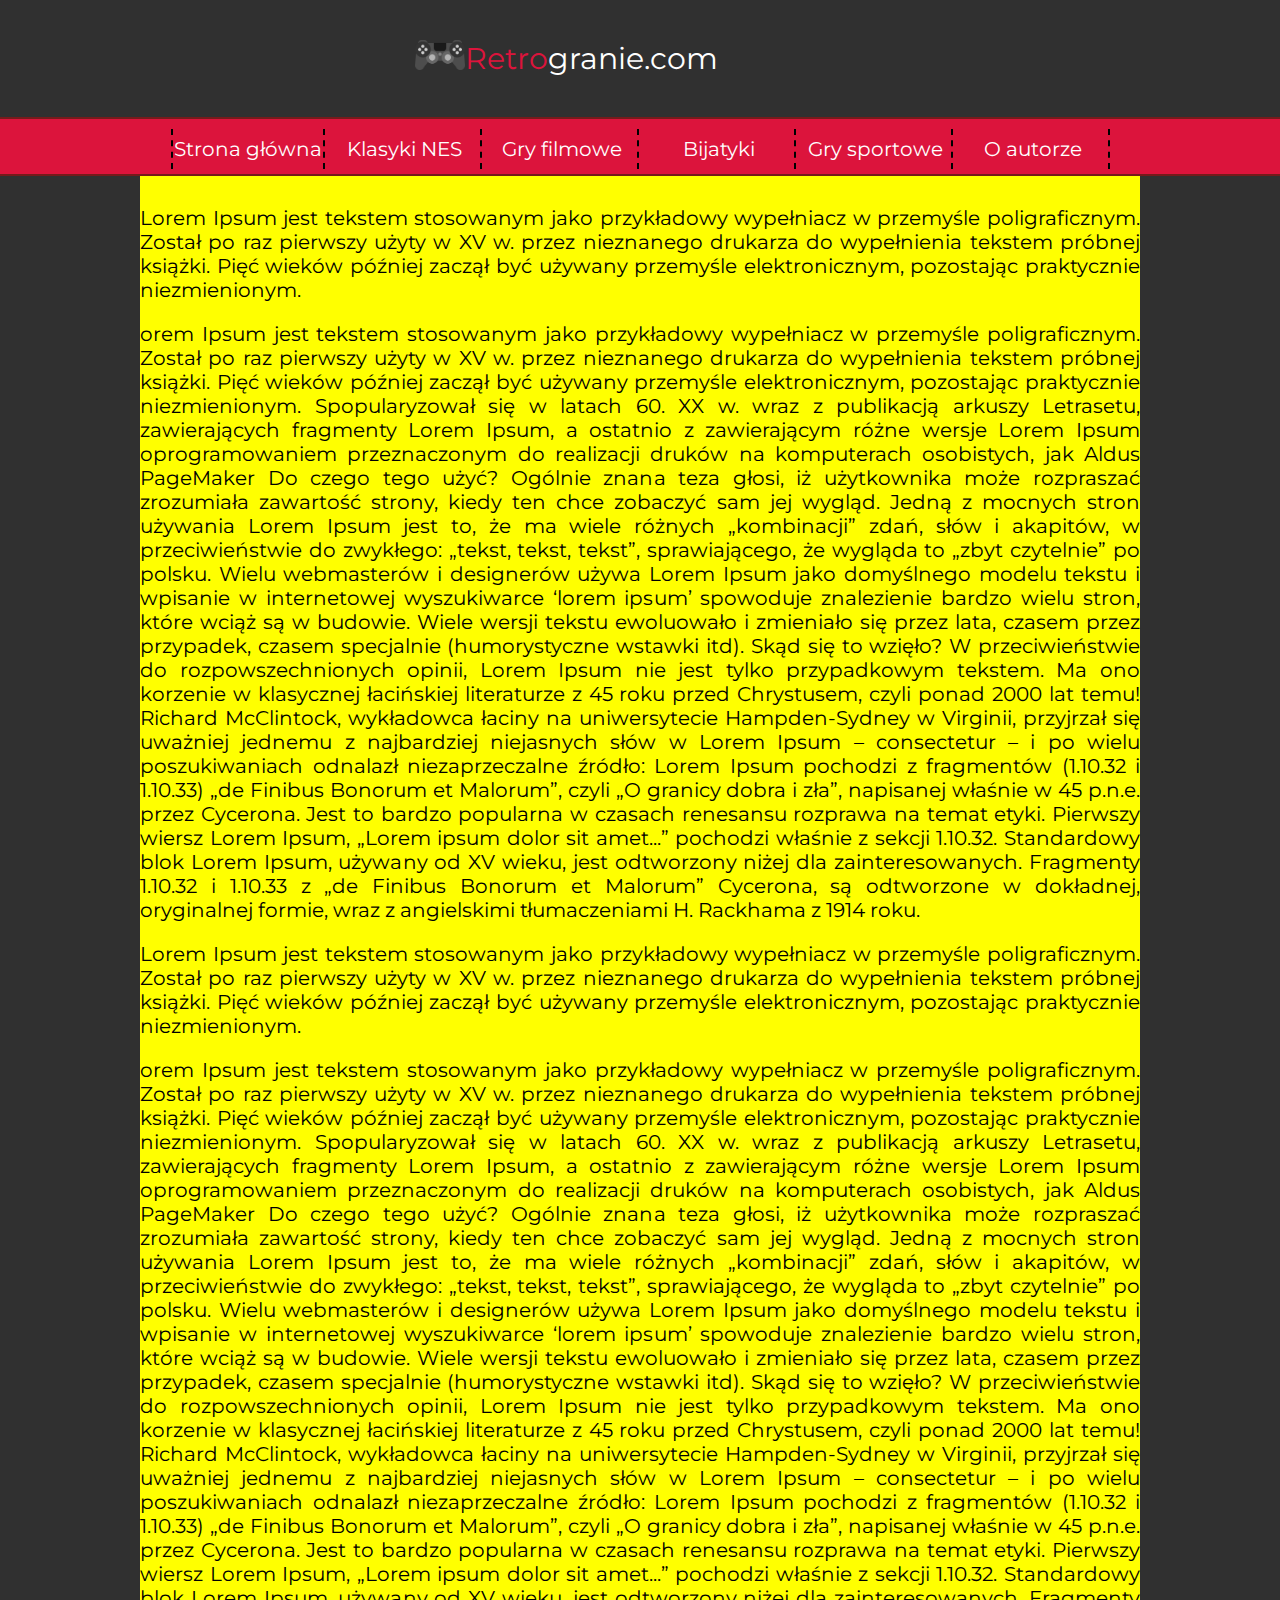
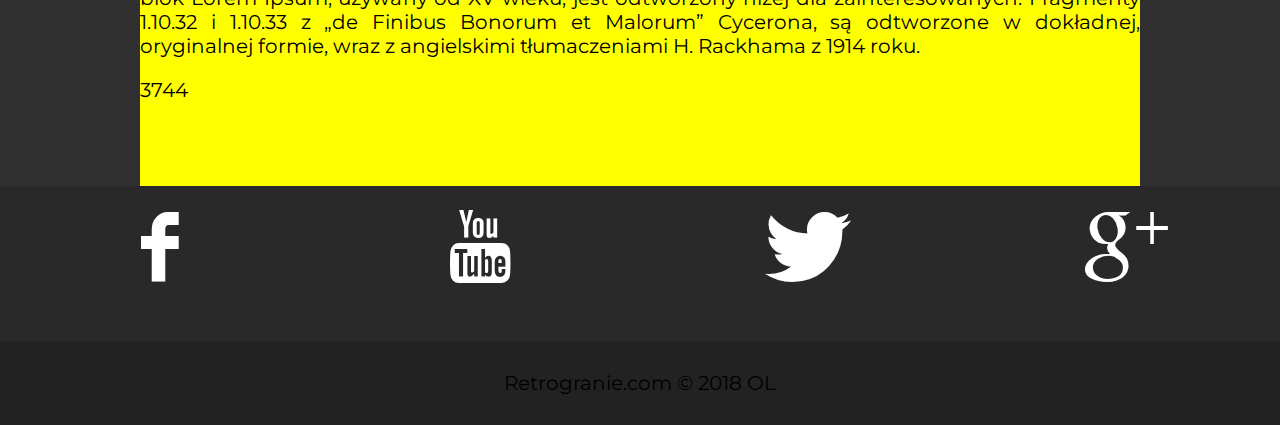
<file: index.html>
<!DOCTYPE html>
<html lang="en">
<head>
    <meta charset="UTF-8">
    <meta name="viewport" content="width=device-width, initial-scale=1.0">
    <meta http-equiv="X-UA-Compatible" content="ie=edge">
    <title>Retrogranie</title>
    <meta name="keywords" content="games">
    <link rel ="stylesheet" href="style.css" type="text/css" />
    <link href="https://fonts.googleapis.com/css?family=Montserrat" rel="stylesheet">
            <link rel="stylesheet" href="css/fontello.css" type="text/css" />

</head>
<body>
    <div class = "wrapper">
        <div class = "header">
            <div class= "logo"> 
                <img src = "img/pad.png" width="50px" height ="30px" style = "float: left;"/>
                <span style="color:crimson;">Retro</span>granie.com
                <div style ="clear: both"></div>
            </div>

        </div>

        <div class = "nav">
            <ol>
                <li><a href = "#">Strona główna</a></li>
                <li>
                    <a href="#">Klasyki NES</a>
                    <ul>
                        <li><a href="#">Contra</a></li>
                        <li>
                            <a href="#">Mario Brothers</a>
                        </li>
                        <li>
                            <a href="#">Duck tales</a>
                        </li>
                        <li>
                            <a href="#">Zelda</a>
                        </li>
                    </ul>
                </li>
                <li>
                    <a href="#">Gry filmowe</a>
                            <ul>
                                <li>
                                    <a href="#">Home alone</a>
                                </li>
                                <li>
                                    <a href="#">cisk</a>
                                </li>
                                <li>
                                    <a href="#">Simpson</a>
                                </li>
                                <li>
                                    <a href="#">top gun</a>
                                </li>
                            </ul>
                </li>
                <li>
                    <a href="#">Bijatyki</a>
                        <ul>
                            <li>
                                <a href="#">mortal combat</a>
                            </li>
                            <li>
                                <a href="#">lol</a>
                            </li>
                            <li>
                                <a href="#">Simpson</a>
                            </li>
                            <li>
                                <a href="#">top gun</a>
                            </li>
                        </ul>
                </li>
                <li>
                    <a href="#">Gry sportowe</a>
                        <ul>
                            <li>
                                <a href="#">fifa</a>
                            </li>
                            <li>
                                <a href="#">nba</a>
                            </li>
                            <li>
                                <a href="#">motorcross</a>
                            </li>
                            <li>
                                <a href="#">top gun</a>
                            </li>
                        </ul>
                </li>
                <li>
                    <a href="#">O autorze</a>
                </li>
            </ol>
        </div>
        <div class = "content">
            <p>Lorem Ipsum jest tekstem stosowanym jako przykładowy wypełniacz w przemyśle poligraficznym. Został po raz pierwszy użyty
            w XV w. przez nieznanego drukarza do wypełnienia tekstem próbnej książki. Pięć wieków później zaczął być używany przemyśle
            elektronicznym, pozostając praktycznie niezmienionym. </p>
            <p>orem Ipsum jest tekstem stosowanym jako przykładowy wypełniacz w przemyśle poligraficznym. Został po raz pierwszy użyty w
            XV w. przez nieznanego drukarza do wypełnienia tekstem próbnej książki. Pięć wieków później zaczął być używany przemyśle
            elektronicznym, pozostając praktycznie niezmienionym. Spopularyzował się w latach 60. XX w. wraz z publikacją arkuszy Letrasetu,
            zawierających fragmenty Lorem Ipsum, a ostatnio z zawierającym różne wersje Lorem Ipsum oprogramowaniem przeznaczonym do
            realizacji druków na komputerach osobistych, jak Aldus PageMaker Do czego tego użyć? Ogólnie znana teza głosi, iż użytkownika
            może rozpraszać zrozumiała zawartość strony, kiedy ten chce zobaczyć sam jej wygląd. Jedną z mocnych stron używania Lorem
            Ipsum jest to, że ma wiele różnych „kombinacji” zdań, słów i akapitów, w przeciwieństwie do zwykłego: „tekst, tekst, tekst”,
            sprawiającego, że wygląda to „zbyt czytelnie” po polsku. Wielu webmasterów i designerów używa Lorem Ipsum jako domyślnego
            modelu tekstu i wpisanie w internetowej wyszukiwarce ‘lorem ipsum’ spowoduje znalezienie bardzo wielu stron, które wciąż
            są w budowie. Wiele wersji tekstu ewoluowało i zmieniało się przez lata, czasem przez przypadek, czasem specjalnie (humorystyczne
            wstawki itd). Skąd się to wzięło? W przeciwieństwie do rozpowszechnionych opinii, Lorem Ipsum nie jest tylko przypadkowym
            tekstem. Ma ono korzenie w klasycznej łacińskiej literaturze z 45 roku przed Chrystusem, czyli ponad 2000 lat temu! Richard
            McClintock, wykładowca łaciny na uniwersytecie Hampden-Sydney w Virginii, przyjrzał się uważniej jednemu z najbardziej niejasnych
            słów w Lorem Ipsum – consectetur – i po wielu poszukiwaniach odnalazł niezaprzeczalne źródło: Lorem Ipsum pochodzi z fragmentów
            (1.10.32 i 1.10.33) „de Finibus Bonorum et Malorum”, czyli „O granicy dobra i zła”, napisanej właśnie w 45 p.n.e. przez Cycerona.
            Jest to bardzo popularna w czasach renesansu rozprawa na temat etyki. Pierwszy wiersz Lorem Ipsum, „Lorem ipsum dolor sit
            amet...” pochodzi właśnie z sekcji 1.10.32. Standardowy blok Lorem Ipsum, używany od XV wieku, jest odtworzony niżej dla
            zainteresowanych. Fragmenty 1.10.32 i 1.10.33 z „de Finibus Bonorum et Malorum” Cycerona, są odtworzone w dokładnej, oryginalnej
            formie, wraz z angielskimi tłumaczeniami H. Rackhama z 1914 roku.
            </p>
            <p>Lorem Ipsum jest tekstem stosowanym jako przykładowy wypełniacz w przemyśle poligraficznym. Został po raz pierwszy użyty
                w XV w. przez nieznanego drukarza do wypełnienia tekstem próbnej książki. Pięć wieków później zaczął być używany przemyśle
                elektronicznym, pozostając praktycznie niezmienionym. </p>
            <p>orem Ipsum jest tekstem stosowanym jako przykładowy wypełniacz w przemyśle poligraficznym. Został po raz pierwszy użyty w
            XV w. przez nieznanego drukarza do wypełnienia tekstem próbnej książki. Pięć wieków później zaczął być używany przemyśle
            elektronicznym, pozostając praktycznie niezmienionym. Spopularyzował się w latach 60. XX w. wraz z publikacją arkuszy
            Letrasetu, zawierających fragmenty Lorem Ipsum, a ostatnio z zawierającym różne wersje Lorem Ipsum oprogramowaniem przeznaczonym
             do realizacji druków na komputerach osobistych, jak Aldus PageMaker Do czego tego użyć? Ogólnie znana teza głosi, iż
            użytkownika może rozpraszać zrozumiała zawartość strony, kiedy ten chce zobaczyć sam jej wygląd. Jedną z mocnych stron
            używania Lorem Ipsum jest to, że ma wiele różnych „kombinacji” zdań, słów i akapitów, w przeciwieństwie do zwykłego:
            „tekst, tekst, tekst”, sprawiającego, że wygląda to „zbyt czytelnie” po polsku. Wielu webmasterów i designerów używa
            Lorem Ipsum jako domyślnego modelu tekstu i wpisanie w internetowej wyszukiwarce ‘lorem ipsum’ spowoduje znalezienie
            bardzo wielu stron, które wciąż są w budowie. Wiele wersji tekstu ewoluowało i zmieniało się przez lata, czasem przez
            przypadek, czasem specjalnie (humorystyczne wstawki itd). Skąd się to wzięło? W przeciwieństwie do rozpowszechnionych
            opinii, Lorem Ipsum nie jest tylko przypadkowym tekstem. Ma ono korzenie w klasycznej łacińskiej literaturze z 45 roku
            przed Chrystusem, czyli ponad 2000 lat temu! Richard McClintock, wykładowca łaciny na uniwersytecie Hampden-Sydney w
            Virginii, przyjrzał się uważniej jednemu z najbardziej niejasnych słów w Lorem Ipsum – consectetur – i po wielu poszukiwaniach
            odnalazł niezaprzeczalne źródło: Lorem Ipsum pochodzi z fragmentów (1.10.32 i 1.10.33) „de Finibus Bonorum et Malorum”,
            czyli „O granicy dobra i zła”, napisanej właśnie w 45 p.n.e. przez Cycerona. Jest to bardzo popularna w czasach renesansu
            rozprawa na temat etyki. Pierwszy wiersz Lorem Ipsum, „Lorem ipsum dolor sit amet...” pochodzi właśnie z sekcji 1.10.32.
            Standardowy blok Lorem Ipsum, używany od XV wieku, jest odtworzony niżej dla zainteresowanych. Fragmenty 1.10.32 i 1.10.33
            z „de Finibus Bonorum et Malorum” Cycerona, są odtworzone w dokładnej, oryginalnej formie, wraz z angielskimi tłumaczeniami
             H. Rackhama z 1914 roku.
            </p>
                3744
     
            </p>
        </div>
        <div class = "socials">
            <div class="socialdivs">
                <div class="fb"><i class="icon-facebook"></i></div>
                <div class="yt"><i class="icon-youtube"></i></div>
                <div class="tw"><i class="icon-twitter"></i></div>
                <div class="gp"><i class="icon-gplus"></i></div>
                <div style="clear: both"></div>
            </div>
        </div>
        <div class = "footer">
            Retrogranie.com &copy 2018 OL
        </div>
    </div>
    <script src = "jquery-3.3.1.min.js"></script>
    <script>

        $(document).ready(function () {
            var NavY = $('.nav').offset().top;

            var stickyNav = function () {
                var ScrollY = $(window).scrollTop();

                if (ScrollY > NavY) {
                    $('.nav').addClass('sticky');
                } else {
                    $('.nav').removeClass('sticky');
                }
            };

            stickyNav();

            $(window).scroll(function () {
                stickyNav();
            });
        });

    </script>
</body>
</html>
</file>
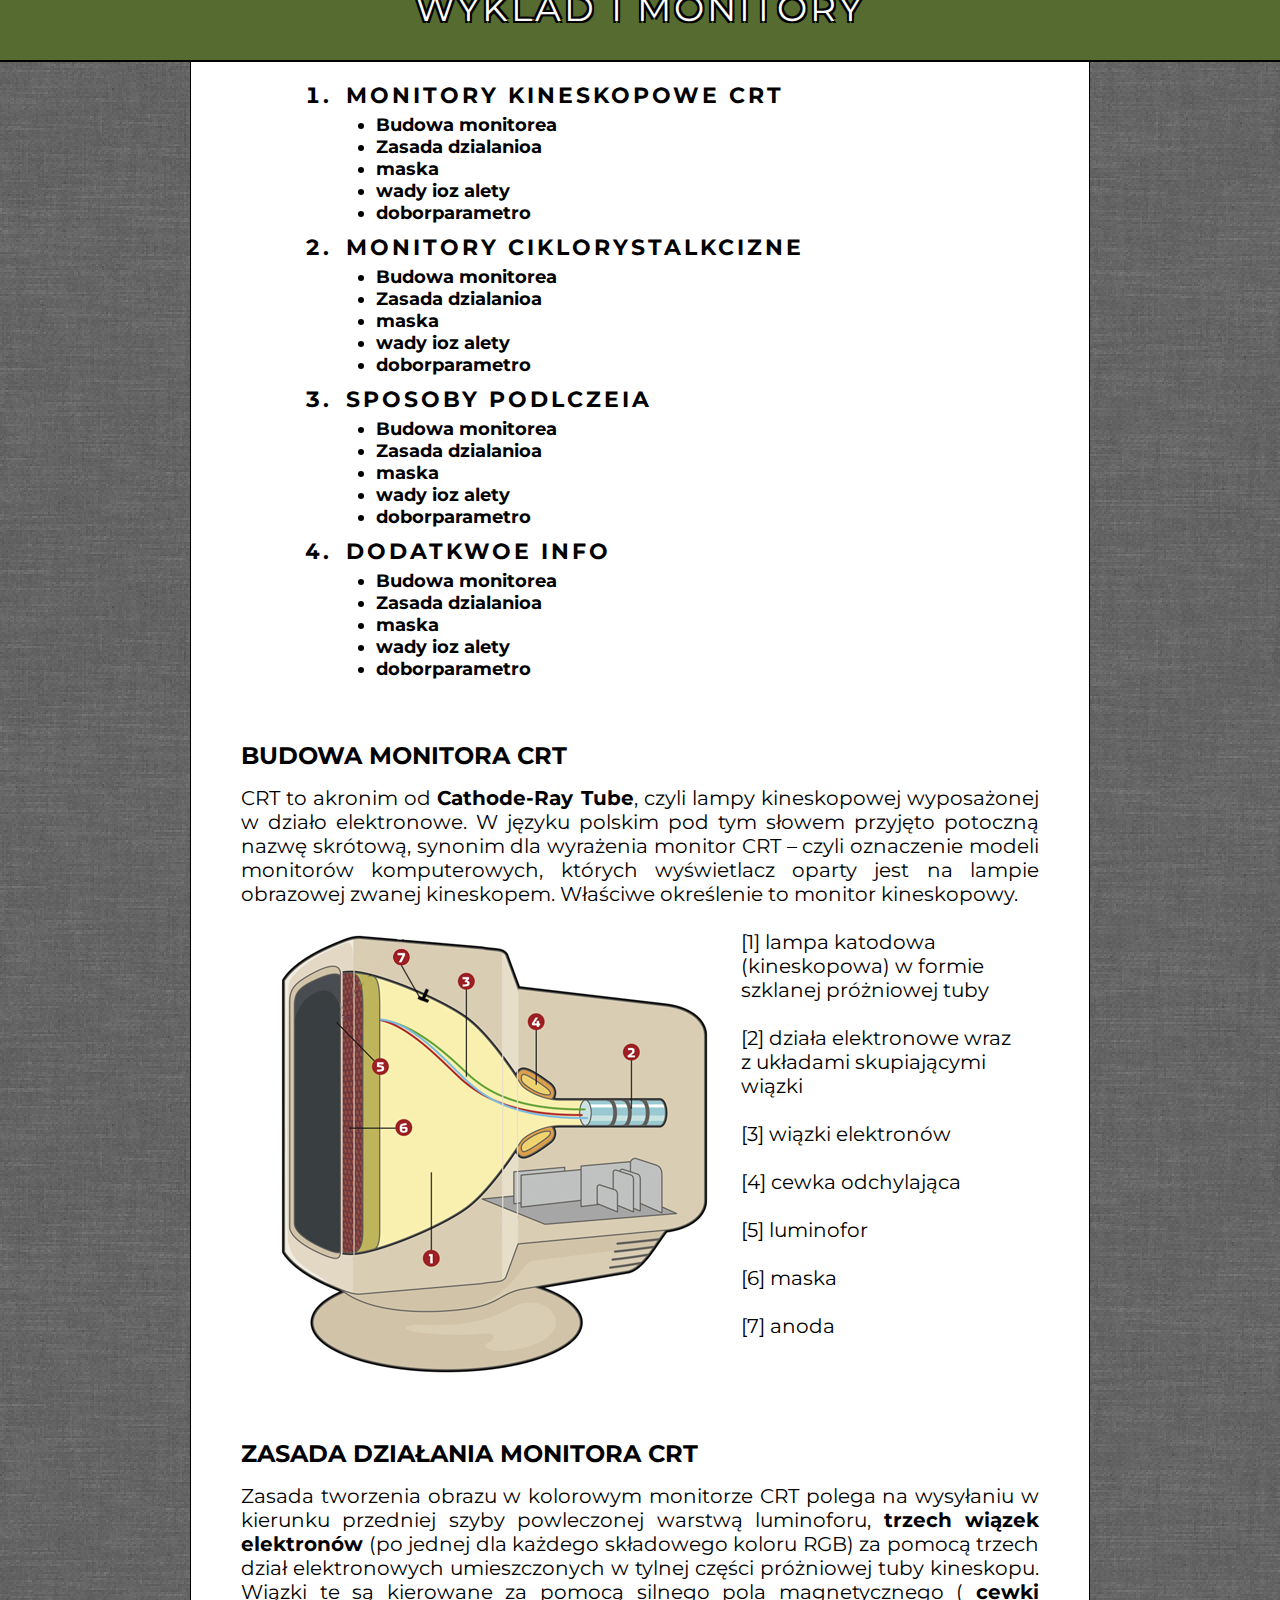
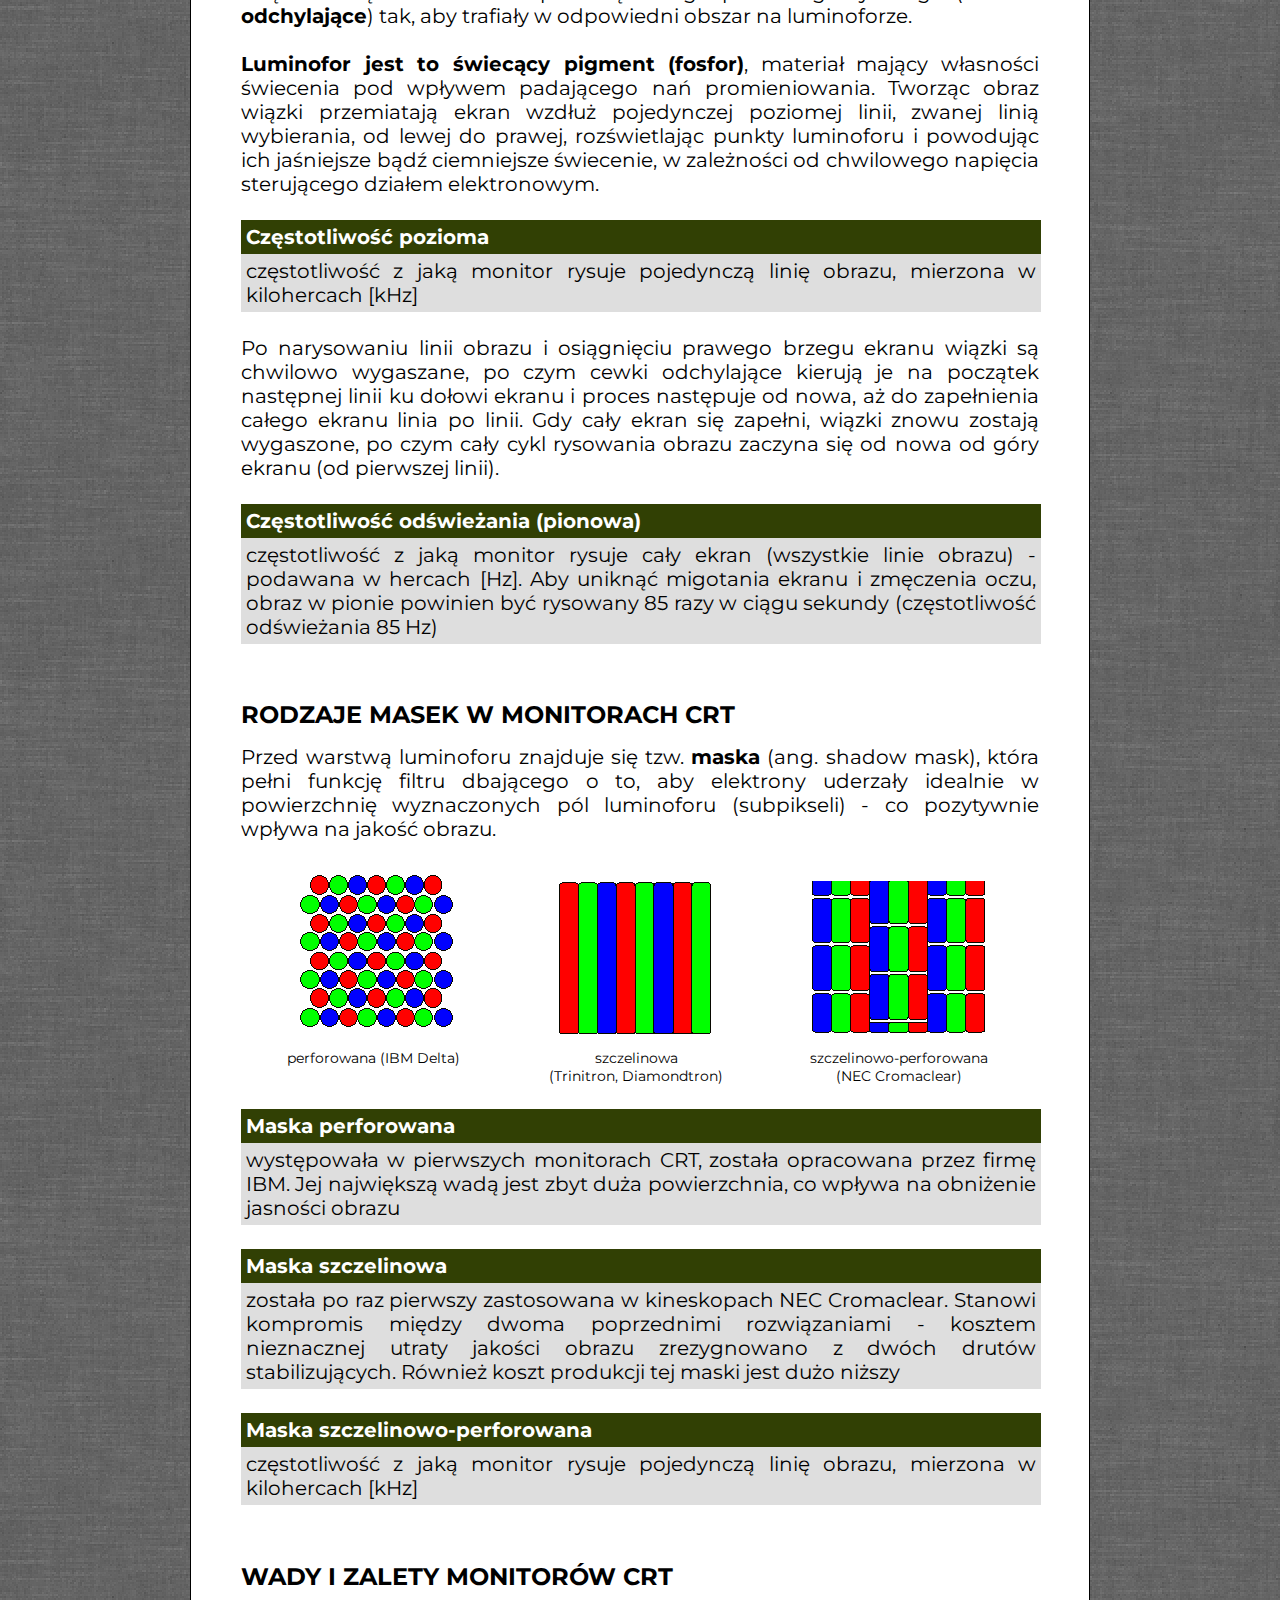
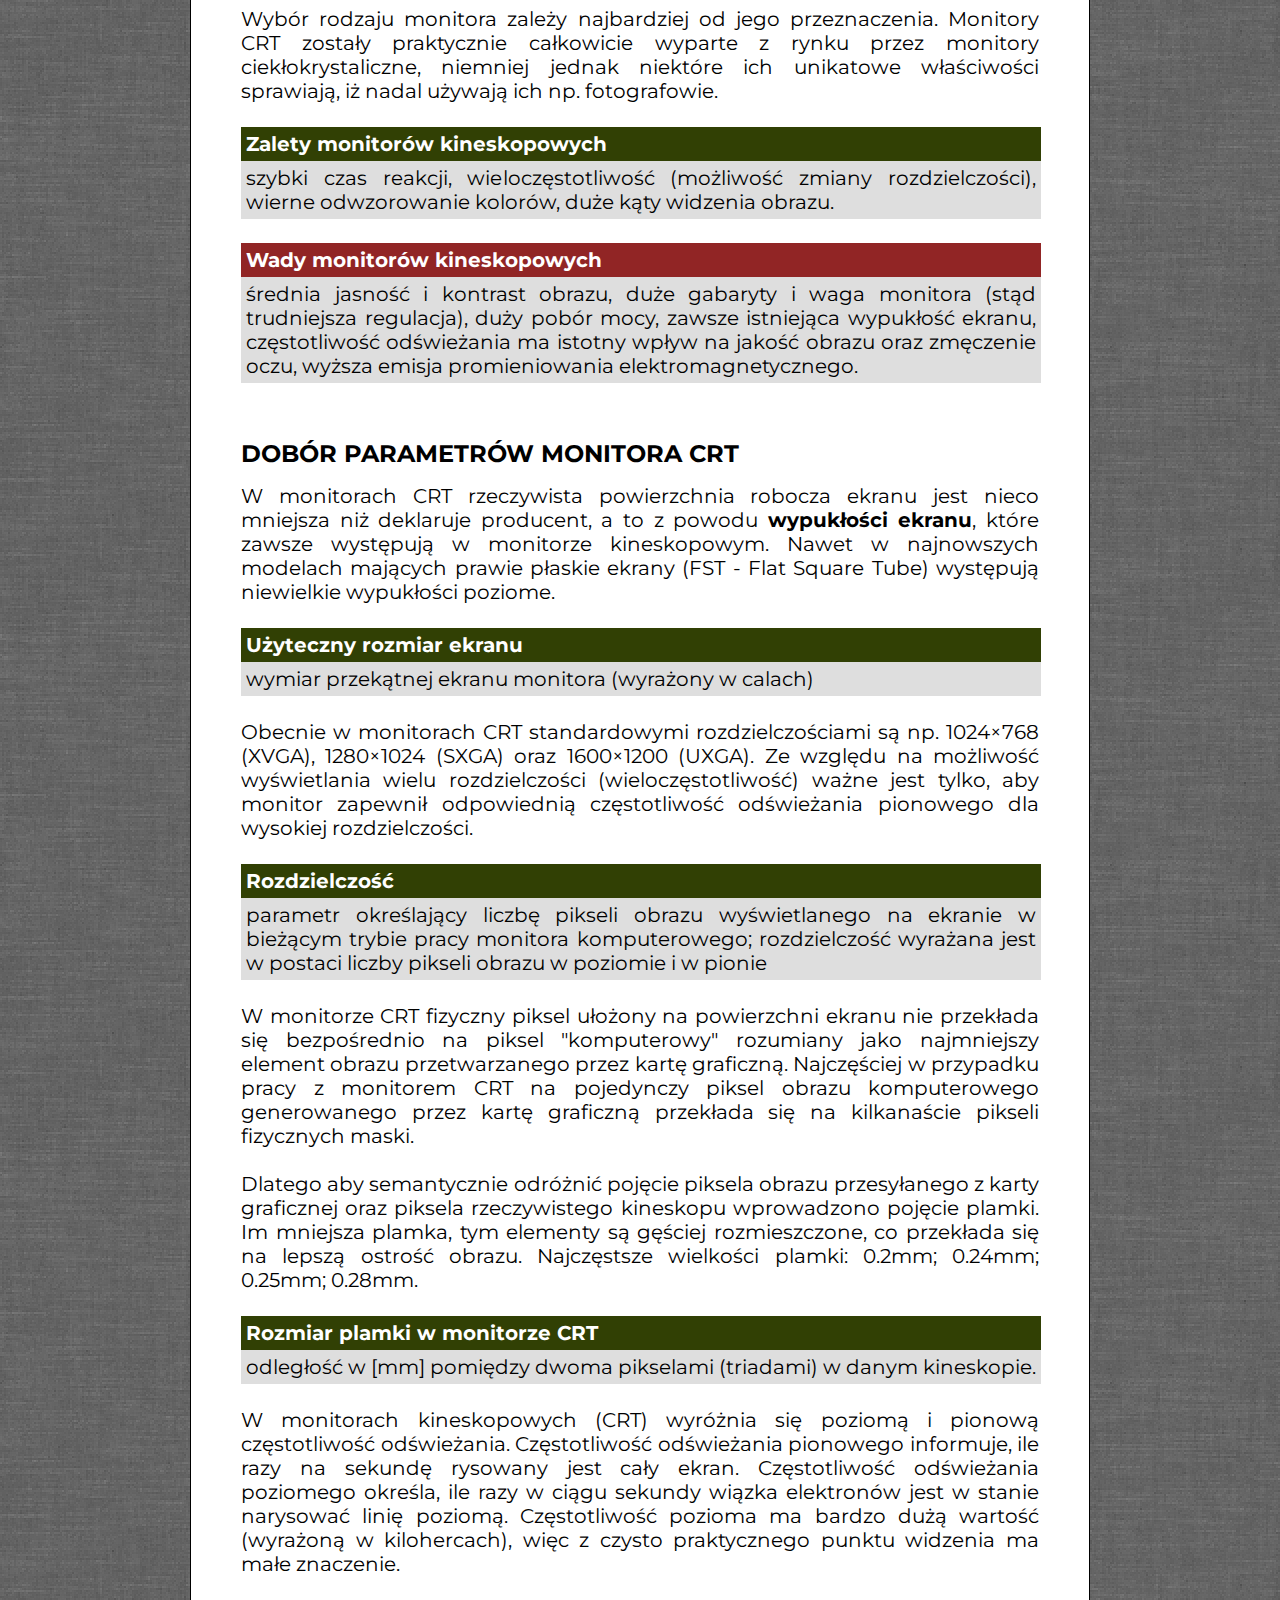
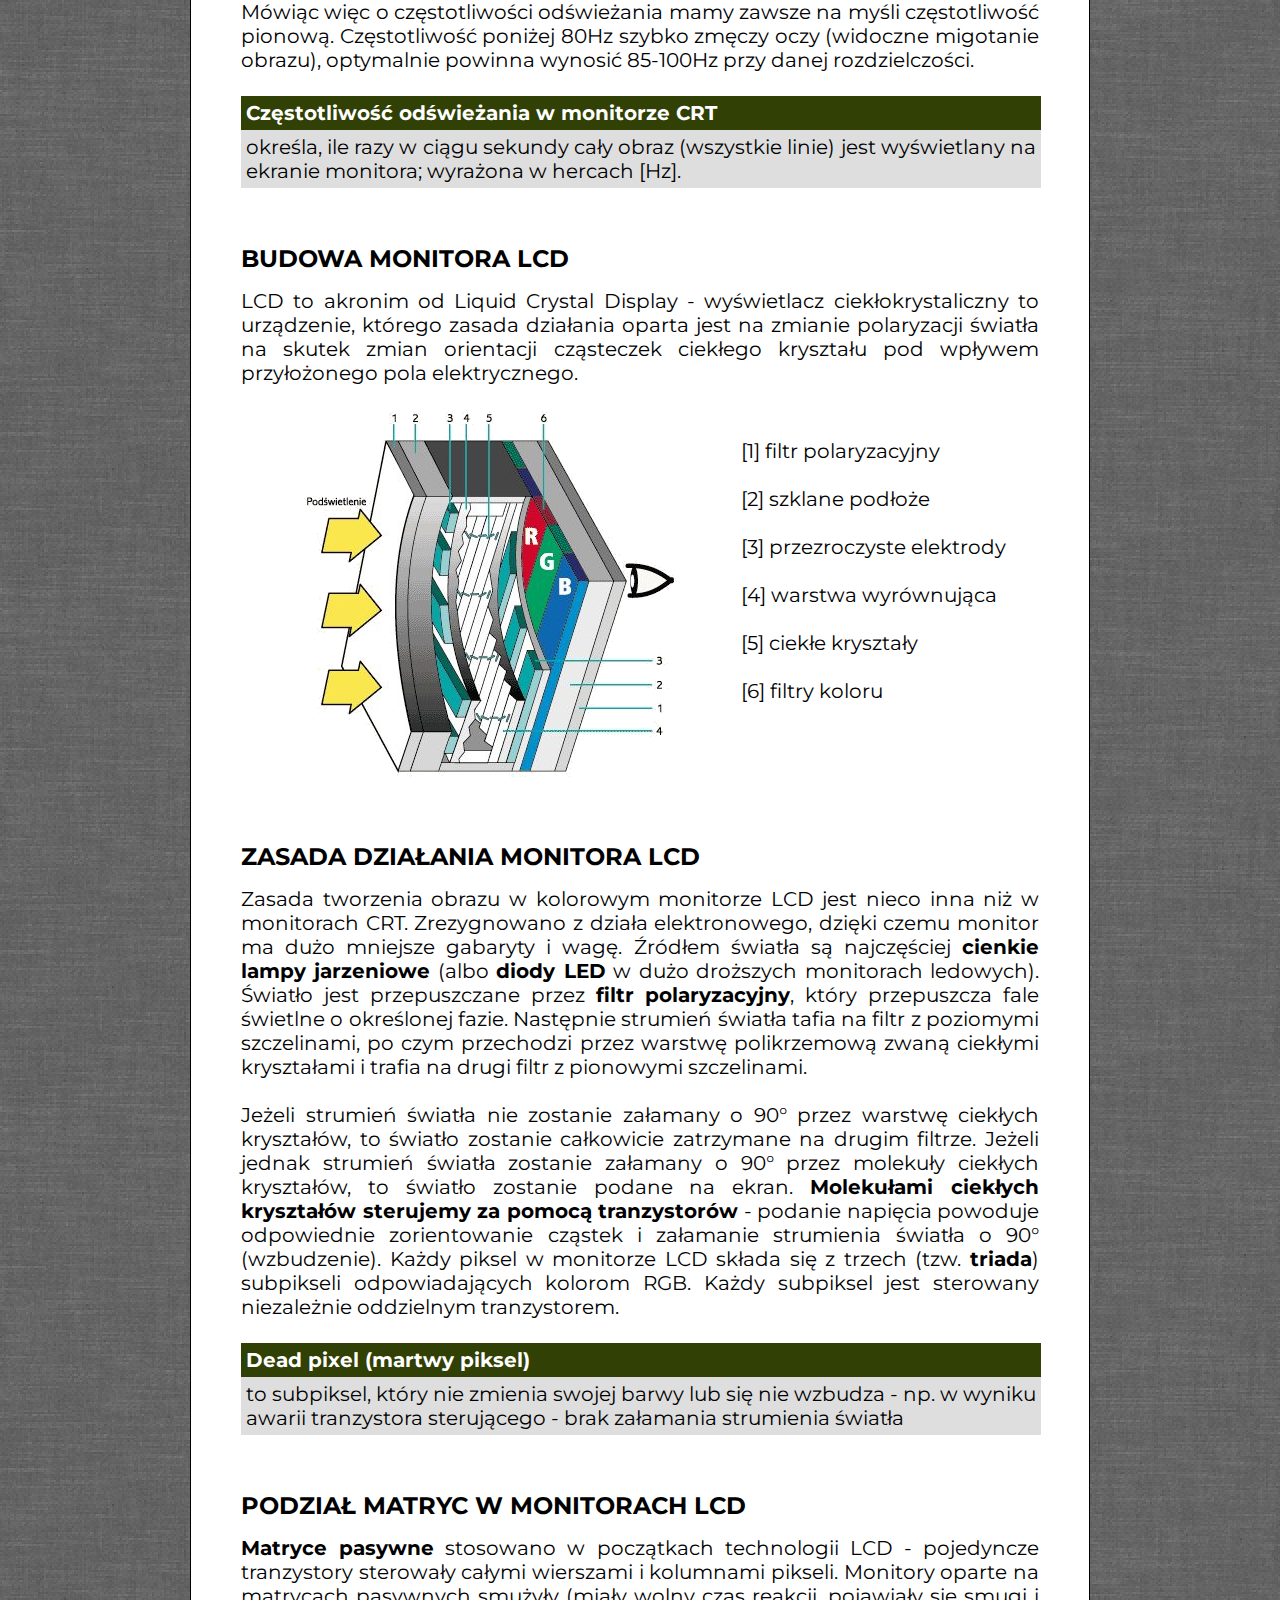
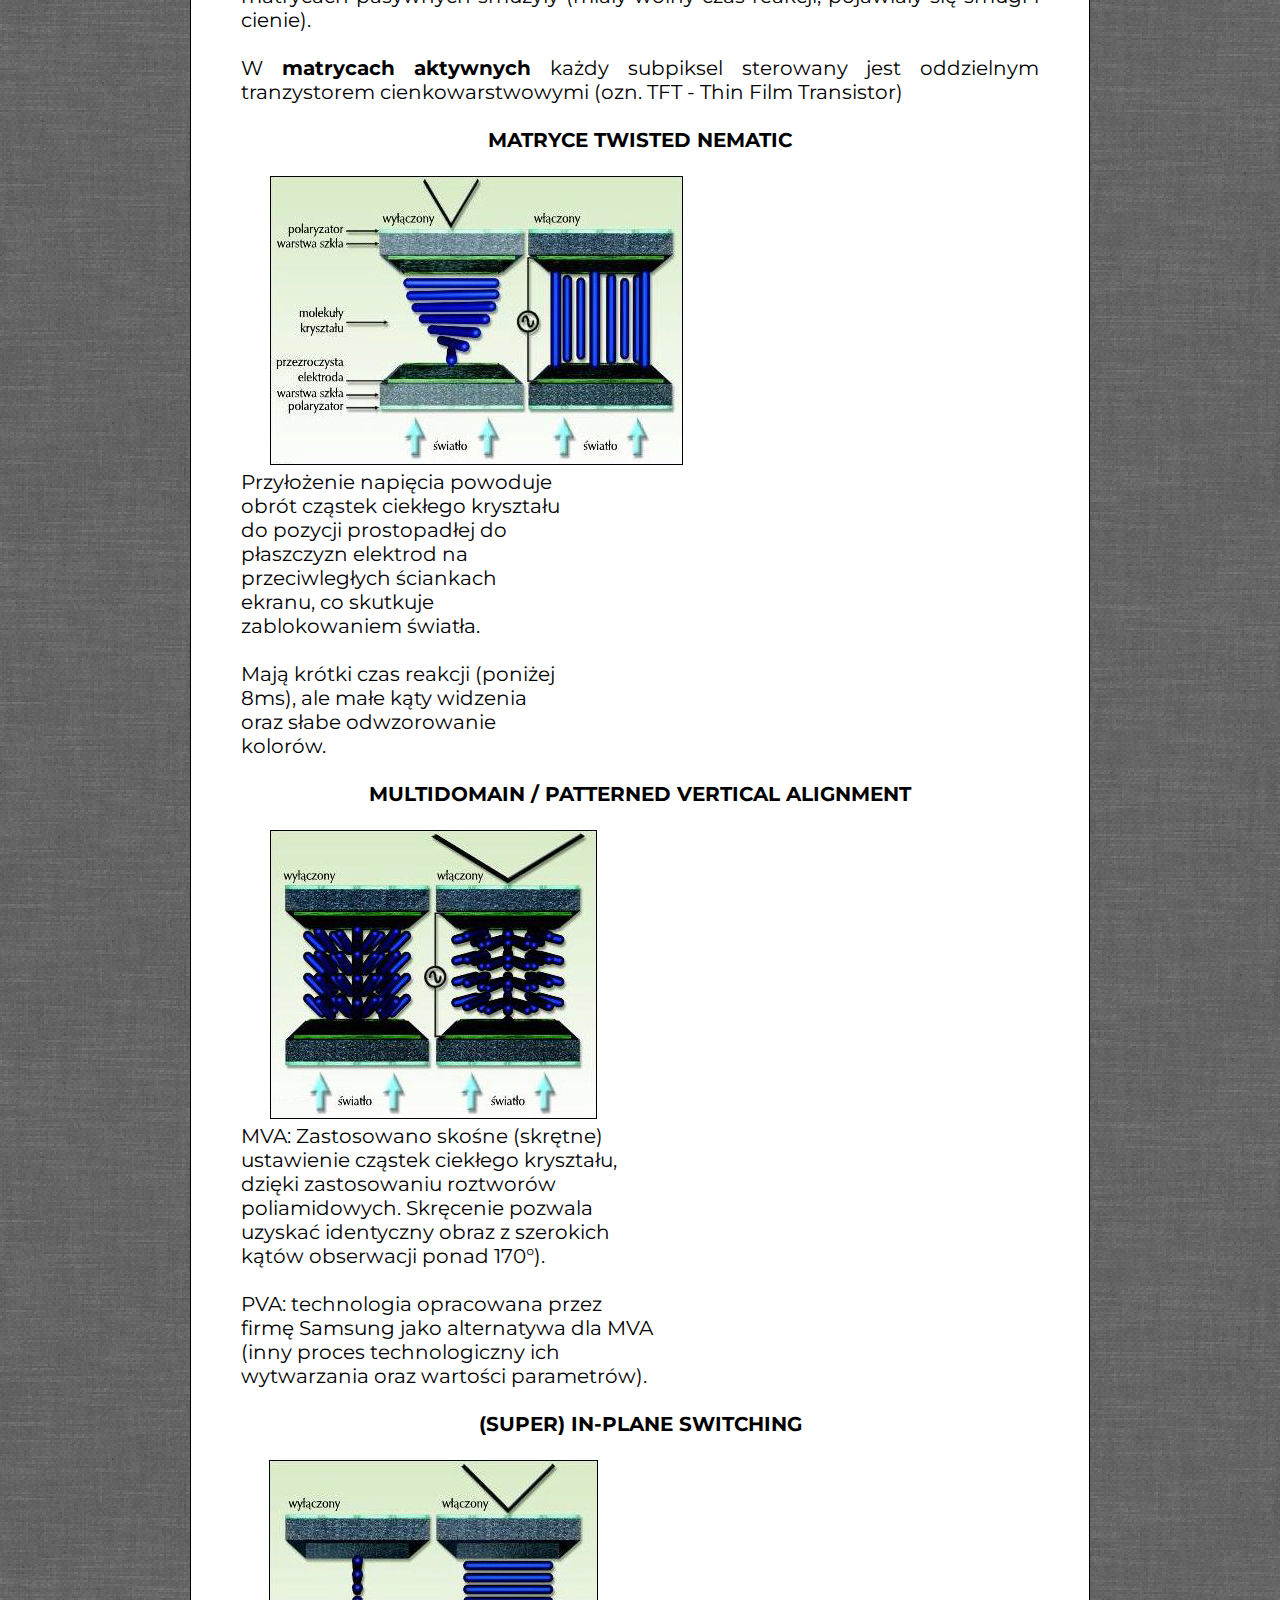
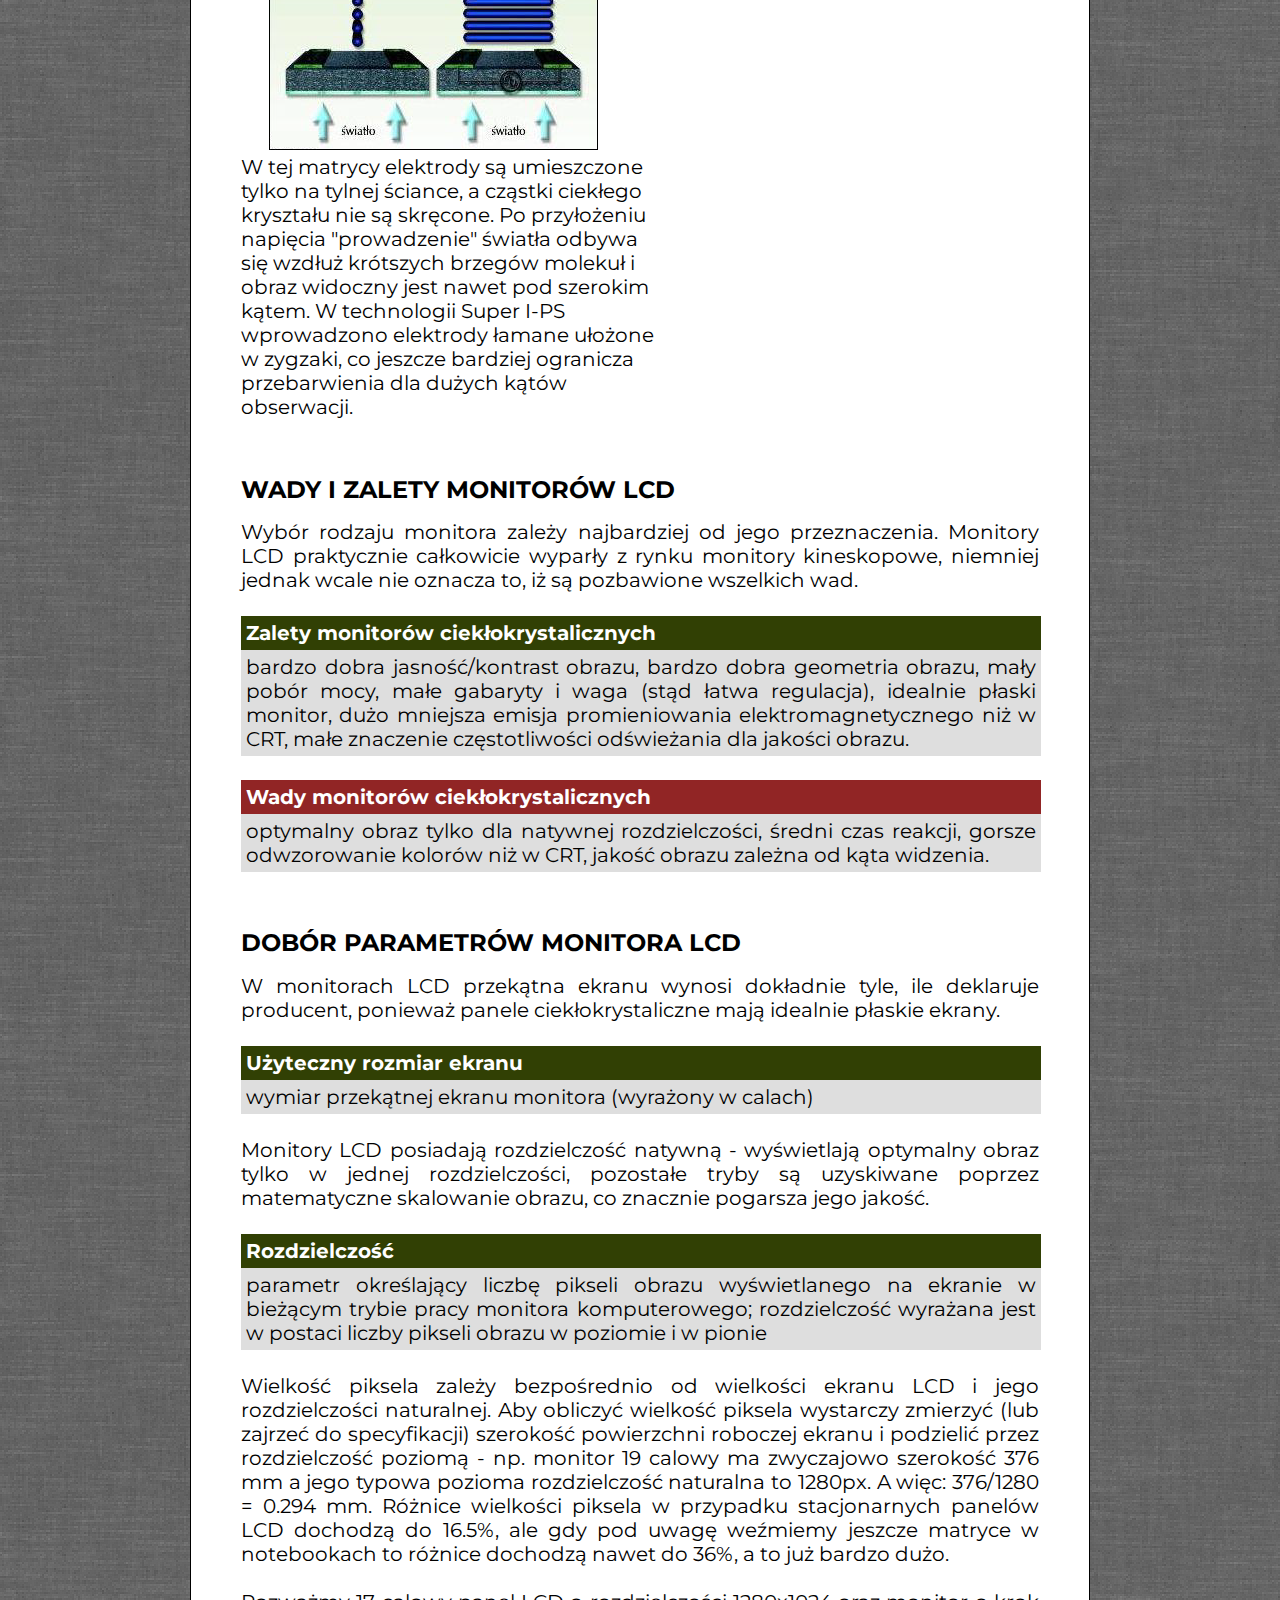
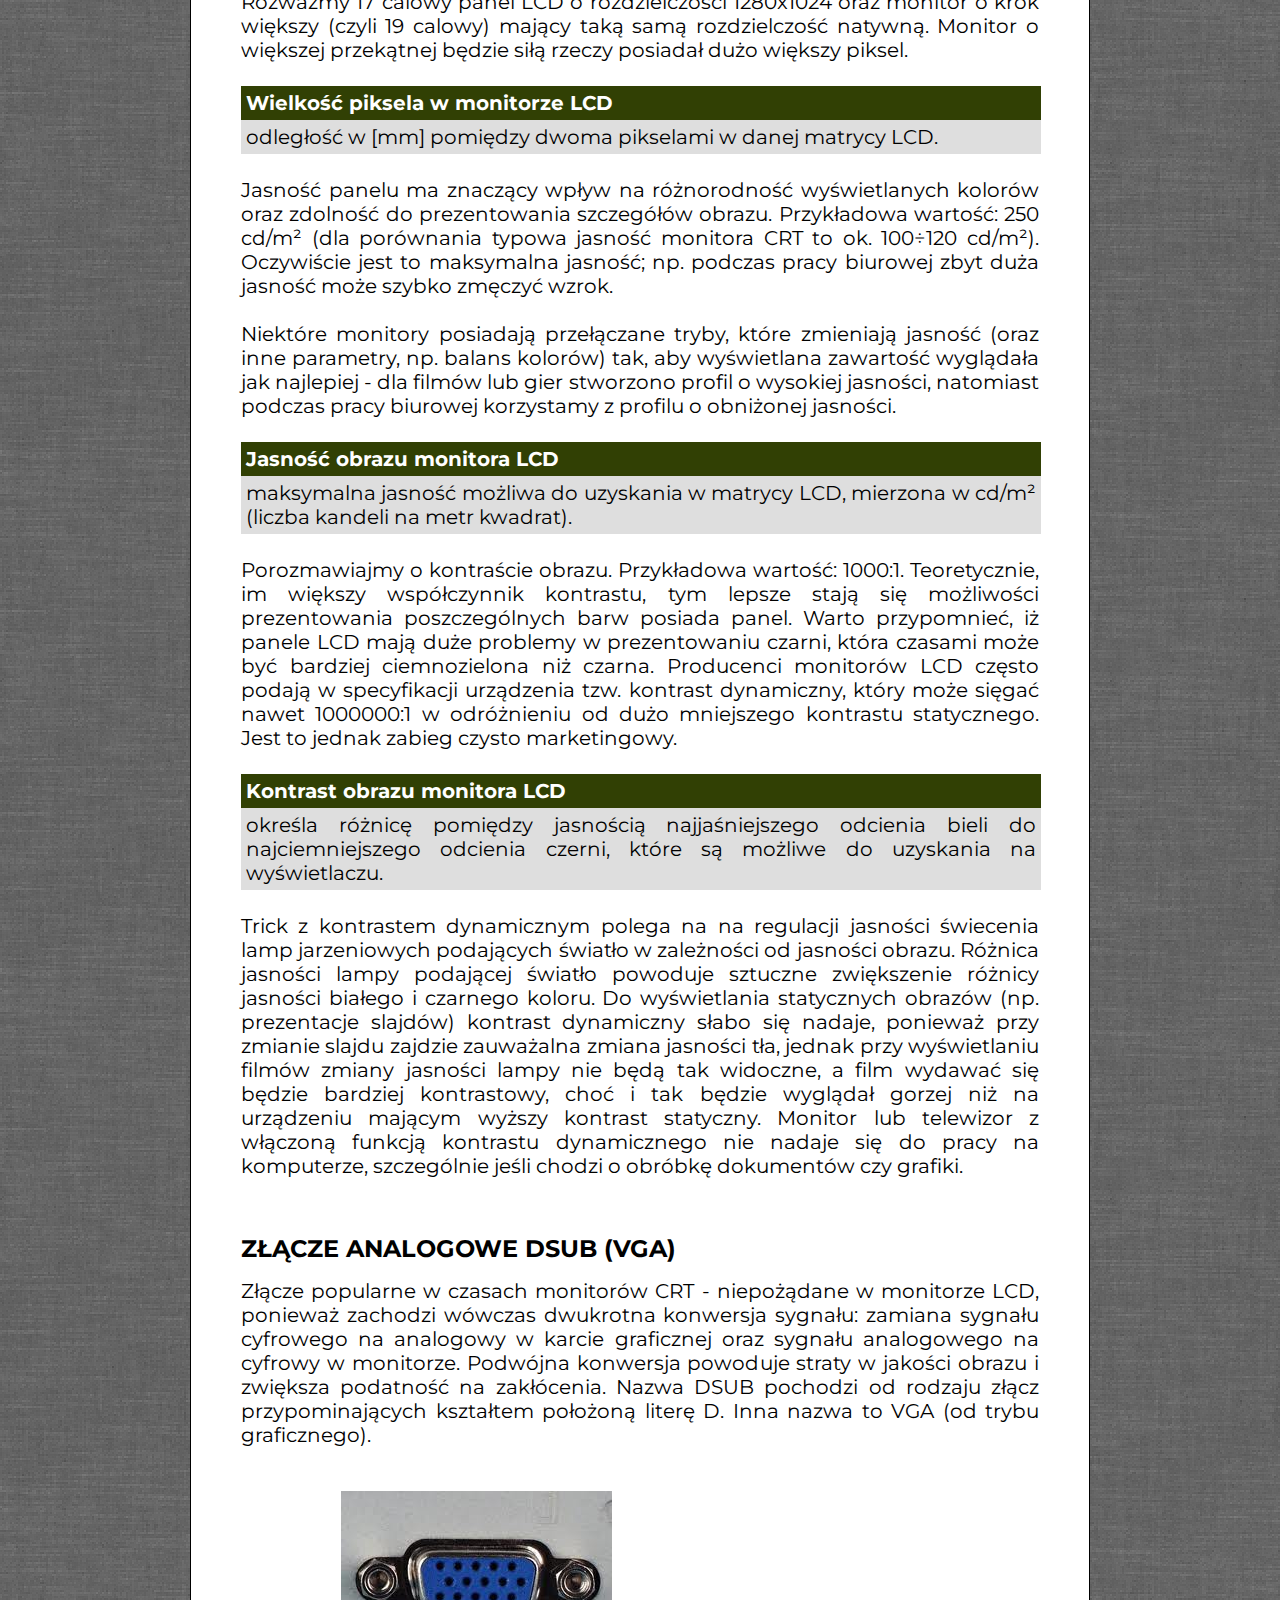
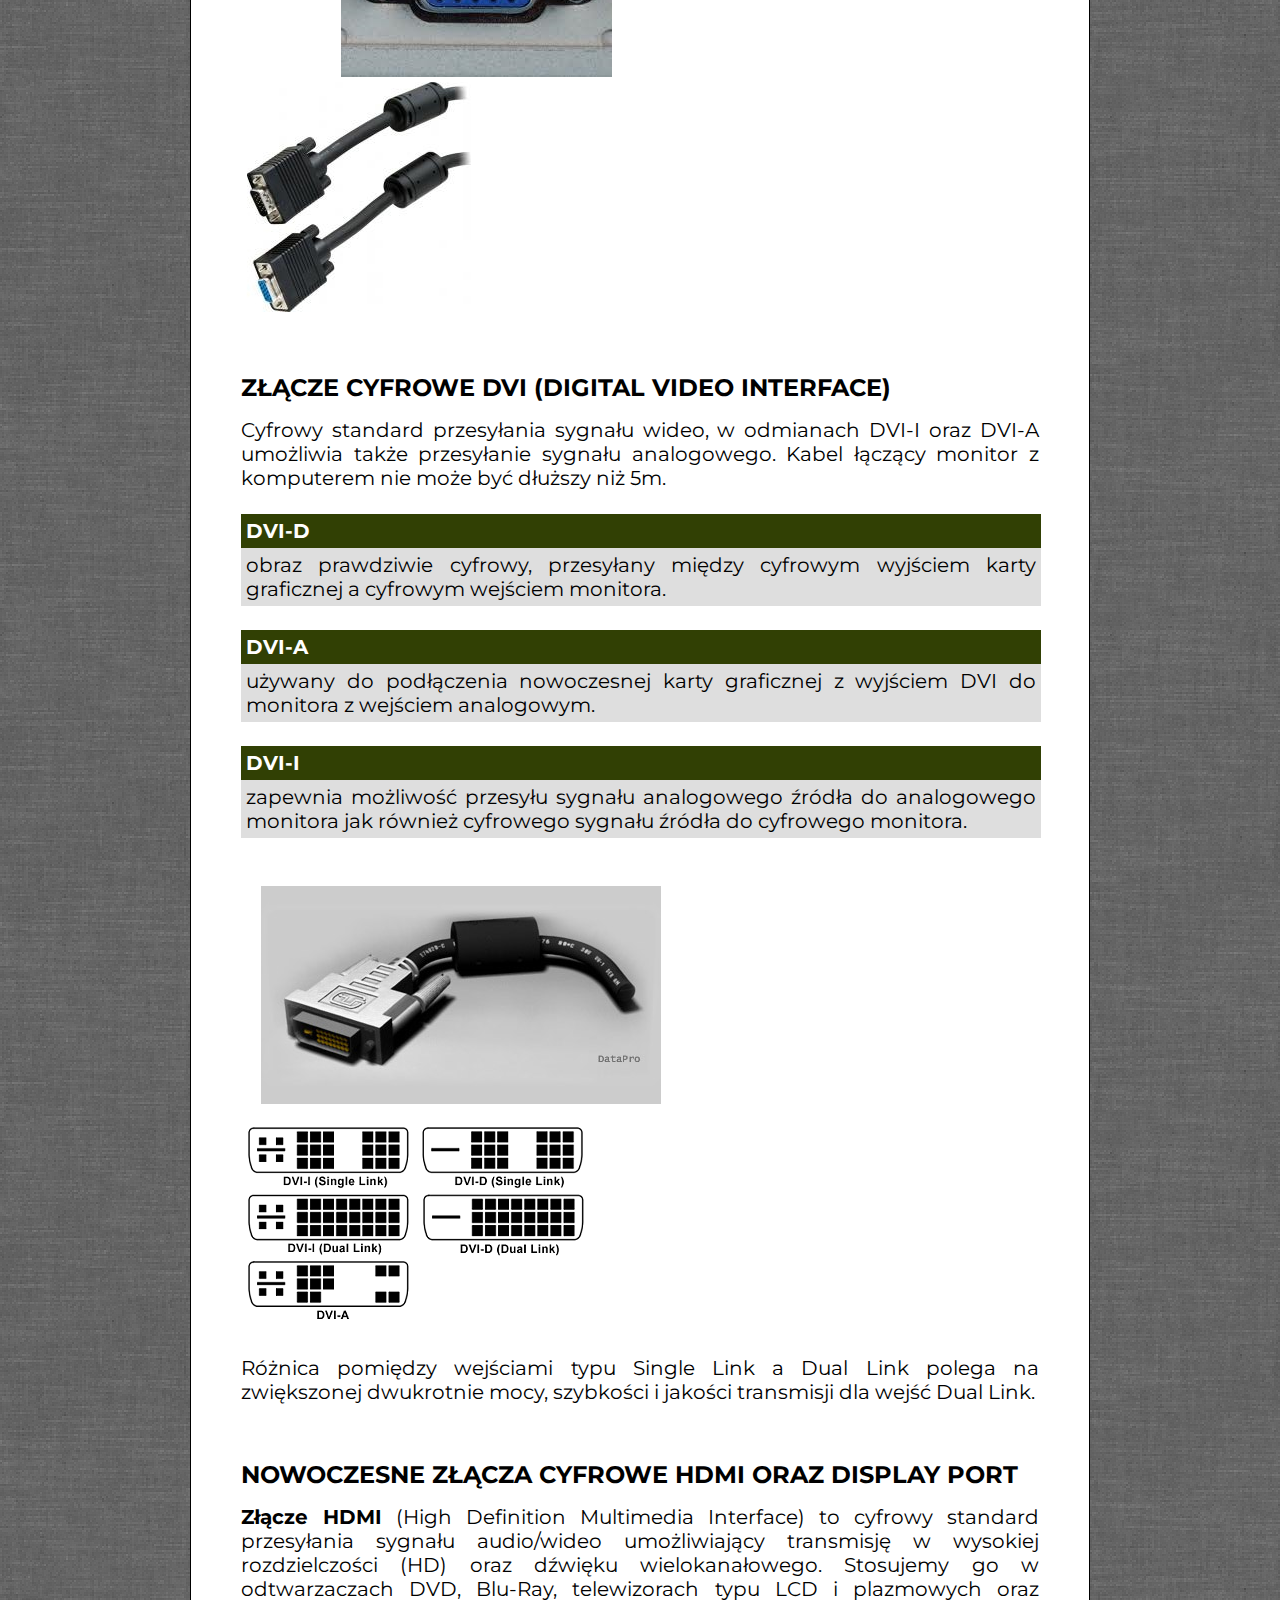
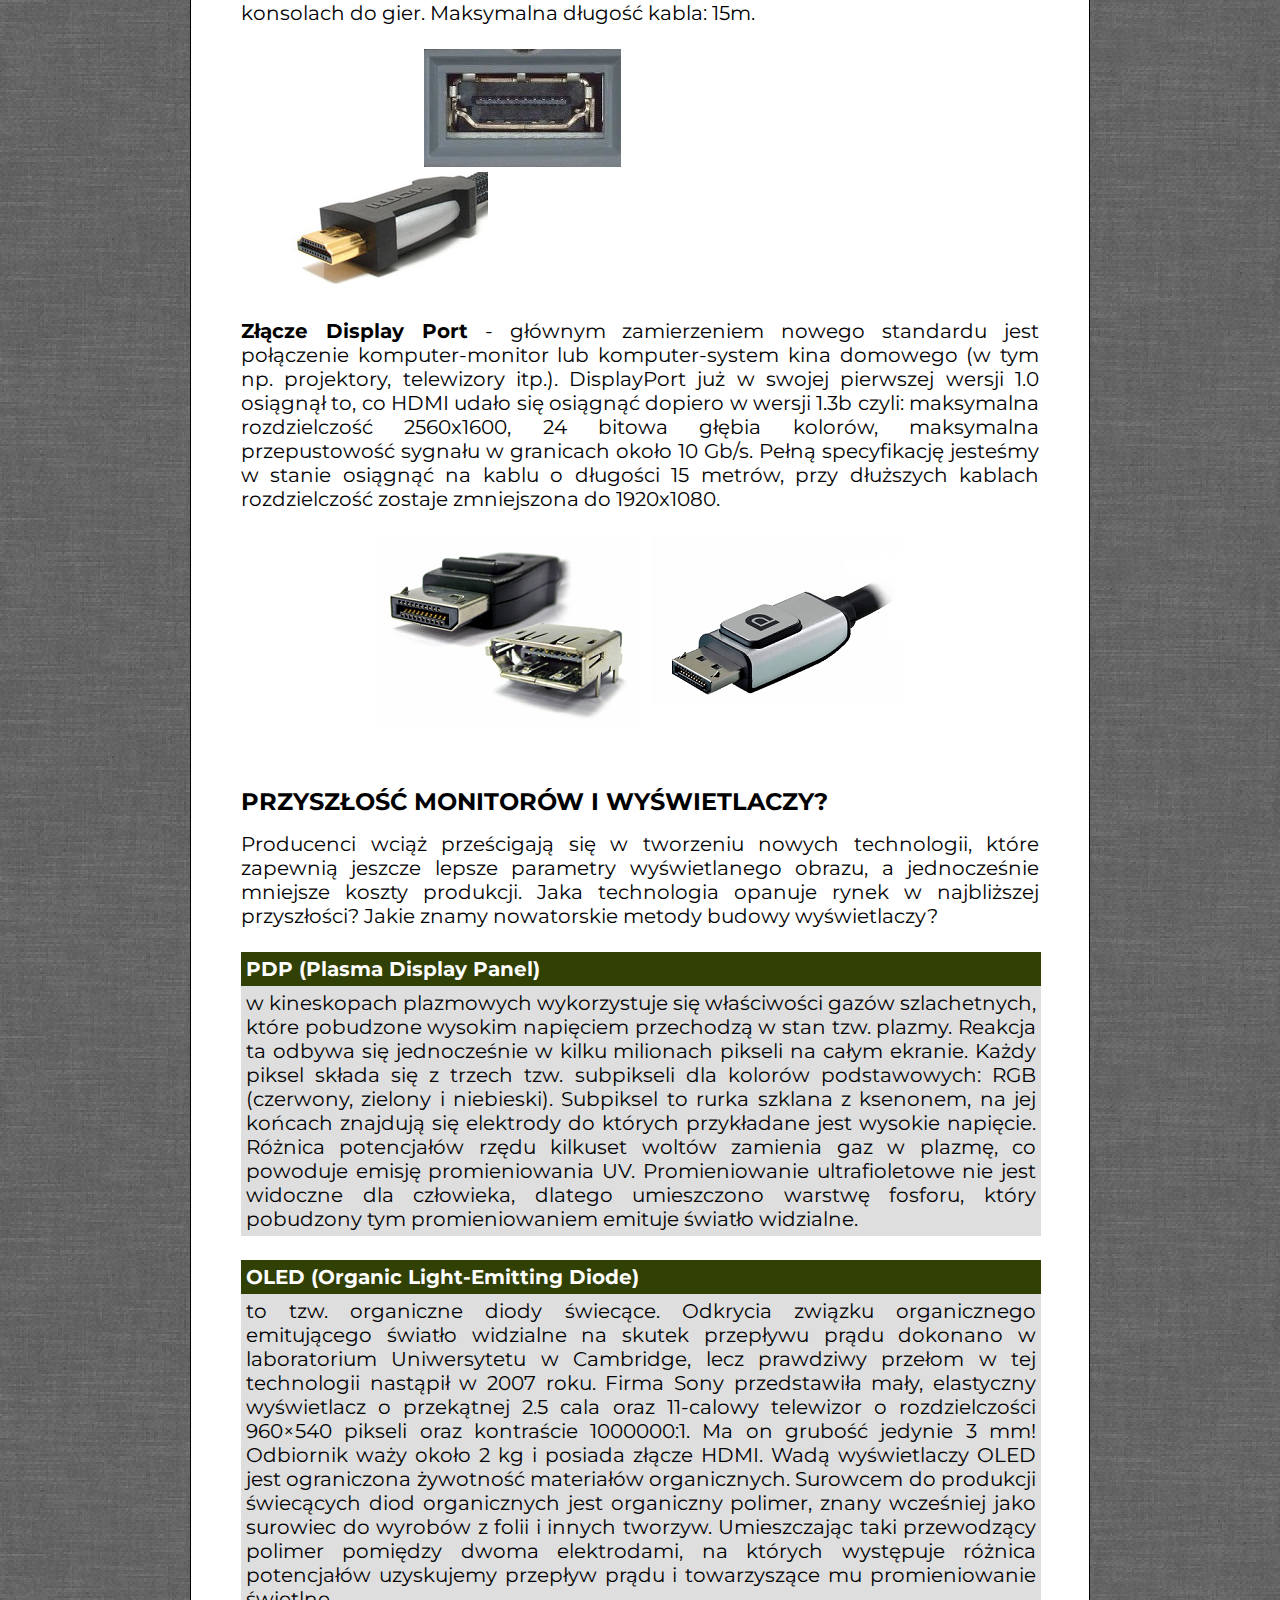
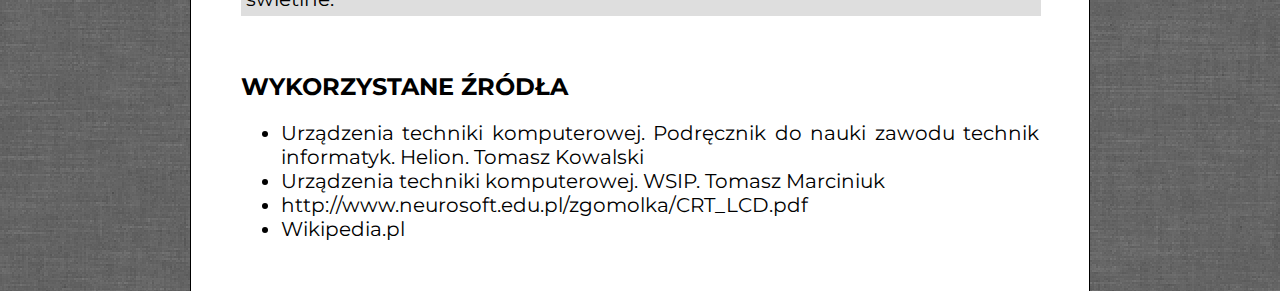
<file: HTML4.html>
<!DOCTYPE html>
<html lang="en">
<head>
    <meta charset="UTF-8">
    <meta name="viewport" content="width=device-width, initial-scale=1.0">
    <meta http-equiv="X-UA-Compatible" content="ie=edge">
    <title>List</title>
    <meta name="keywords" content="games">
    <link rel ="stylesheet" href="style2.css" type="text/css" />
    <link href="https://fonts.googleapis.com/css?family=Montserrat" rel="stylesheet">
    <link rel="stylesheet" href="css/fontello.css" type="text/css" />
    <script src="jquery-3.3.1.min.js"></script>
    <script src="jquery.scrollTo.min.js"></script>

    <script>
            jQuery(function ($) {
                //zresetuj scrolla
                $.scrollTo(0);

                $('#link1').click(function () { $.scrollTo($('#budowacrt'), 500); });
                $('#link2').click(function () { $.scrollTo($('#zasadacrt'), 500); });
                $('#link3').click(function () { $.scrollTo($('#maskicrt'), 500); });
                $('#link4').click(function () { $.scrollTo($('#wadyzaletycrt'), 500); });
                $('#link5').click(function () { $.scrollTo($('#parametrycrt'), 500); });
                $('#link6').click(function () { $.scrollTo($('#budowalcd'), 500); });
                $('#link7').click(function () { $.scrollTo($('#zasadalcd'), 500); });
                $('#link8').click(function () { $.scrollTo($('#matrycelcd'), 500); });
                $('#link9').click(function () { $.scrollTo($('#wadyzaletylcd'), 500); });
                $('#link10').click(function () { $.scrollTo($('#parametrylcd'), 500); });
                $('#link11').click(function () { $.scrollTo($('#dsub'), 500); });
                $('#link12').click(function () { $.scrollTo($('#dvi'), 500); });
                $('#link13').click(function () { $.scrollTo($('#hdmi'), 500); });
                $('#link14').click(function () { $.scrollTo($('#przyszlosc'), 500); });
                $('#link15').click(function () { $.scrollTo($('#zrodla'), 500); });

                $('.scrollup').click(function () { $.scrollTo($('body'), 1000); });
            }
            );

            //pokaż podczas przewijania
            $(window).scroll(function () {
                if ($(this).scrollTop() > 300) $('.scrollup').fadeIn();
                else $('.scrollup').fadeOut();
            }
            );
        
    </script>
</head>
<body>
    <div id="logo"><br/>Wyklad 1 monitory</div>
    <div id="container">
        <a href="#" class = "scrollup"></a>
        <div id="spis">
            <ol>
               <li>Monitory kineskopowe crt
                   <ul>
                        <li>Budowa monitorea</li>
                        <li>Zasada dzialanioa</li>
                        <li><a id = "link3" href ="#">maska</a></li>
                        <li>wady ioz alety</li>
                        <li>doborparametro </li>
                   </ul>

               </li>  
               <li>Monitory ciklorystalkcizne
                    <ul>
                        <li>Budowa monitorea</li>
                        <li>Zasada dzialanioa</li>
                        <li>maska</li>
                        <li>wady ioz alety</li>
                        <li>doborparametro </li>
                    </ul>
               </li>
               <li>sposoby podlczeia
                    <ul>
                        <li>Budowa monitorea</li>
                        <li>Zasada dzialanioa</li>
                        <li>maska</li>
                        <li>wady ioz alety</li>
                        <li>doborparametro </li>
                    </ul>
               </li>
               <li>dodatkwoe info
                    <ul>
                        <li>Budowa monitorea</li>
                        <li>Zasada dzialanioa</li>
                        <li>maska</li>
                        <li>wady ioz alety</li>
                        <li>doborparametro </li>
                    </ul>
               </li>
            </ol>   
        </div>
    <!-- ######################## SLAJD 1.1 ######################## -->
    
    <div class="slajd">
    
        <h1>Budowa monitora CRT</h1>
    
        CRT to akronim od
        <strong>Cathode-Ray Tube</strong>, czyli lampy kineskopowej wyposażonej w działo elektronowe. W języku polskim pod tym słowem
        przyjęto potoczną nazwę skrótową, synonim dla wyrażenia monitor CRT – czyli oznaczenie modeli monitorów komputerowych,
        których wyświetlacz oparty jest na lampie obrazowej zwanej kineskopem. Właściwe określenie to monitor kineskopowy.
        <br />
        <br />
    
        <div style="float:left; width:480px; padding-left:20px;">
            <img src="img/budowa-crt.png" alt="crt" />
        </div>
        <div style="float:left; width:280px; text-align:left;">
            [1] lampa katodowa (kineskopowa) w formie szklanej próżniowej tuby
            <br />
            <br /> [2] działa elektronowe wraz z układami skupiającymi wiązki
            <br />
            <br /> [3] wiązki elektronów
            <br />
            <br /> [4] cewka odchylająca
            <br />
            <br /> [5] luminofor
            <br />
            <br /> [6] maska
            <br />
            <br /> [7] anoda
        </div>
        <div style="clear:both;"></div>
    
    </div>
    
    <!-- ######################## SLAJD 1.2 ######################## -->
    
    <div class="slajd">
    
        <h1>Zasada działania monitora CRT</h1>
    
        Zasada tworzenia obrazu w kolorowym monitorze CRT polega na wysyłaniu w kierunku przedniej szyby powleczonej warstwą luminoforu,
        <strong>trzech wiązek elektronów</strong> (po jednej dla każdego składowego koloru RGB) za pomocą trzech dział elektronowych
        umieszczonych w tylnej części próżniowej tuby kineskopu. Wiązki te są kierowane za pomocą silnego pola magnetycznego
        (
        <strong>cewki odchylające</strong>) tak, aby trafiały w odpowiedni obszar na luminoforze.
        <br />
        <br />
        <strong>Luminofor jest to świecący pigment (fosfor)</strong>, materiał mający własności świecenia pod wpływem padającego nań
        promieniowania. Tworząc obraz wiązki przemiatają ekran wzdłuż pojedynczej poziomej linii, zwanej linią wybierania, od
        lewej do prawej, rozświetlając punkty luminoforu i powodując ich jaśniejsze bądź ciemniejsze świecenie, w zależności
        od chwilowego napięcia sterującego działem elektronowym.
        <br />
        <br />
    
        <div style="width:790px; background-color:#314004;padding:5px;font-weight:700;color:#fff;">
            Częstotliwość pozioma
        </div>
        <div style="width:790px; background-color:#dedede; padding:5px;">
            częstotliwość z jaką monitor rysuje pojedynczą linię obrazu, mierzona w kilohercach [kHz]
        </div>
    
        <br /> Po narysowaniu linii obrazu i osiągnięciu prawego brzegu ekranu wiązki są chwilowo wygaszane, po czym cewki odchylające
        kierują je na początek następnej linii ku dołowi ekranu i proces następuje od nowa, aż do zapełnienia całego ekranu linia
        po linii. Gdy cały ekran się zapełni, wiązki znowu zostają wygaszone, po czym cały cykl rysowania obrazu zaczyna się
        od nowa od góry ekranu (od pierwszej linii).
        <br />
        <br />
    
        <div style="width:790px; background-color:#314004;padding:5px;font-weight:700;color:#fff;">
            Częstotliwość odświeżania (pionowa)
        </div>
        <div style="width:790px; background-color:#dedede;padding:5px;">
            częstotliwość z jaką monitor rysuje cały ekran (wszystkie linie obrazu) - podawana w hercach [Hz]. Aby uniknąć migotania
            ekranu i zmęczenia oczu, obraz w pionie powinien być rysowany 85 razy w ciągu sekundy (częstotliwość odświeżania
            85 Hz)
        </div>
    
    </div>
    
    <!-- ######################## SLAJD 1.3 ######################## -->
    
    <div class="slajd">
    
        <h1 id ="maskicrt">Rodzaje masek w monitorach CRT</h1>
    
        Przed warstwą luminoforu znajduje się tzw.
        <strong>maska</strong> (ang. shadow mask), która pełni funkcję filtru dbającego o to, aby elektrony uderzały idealnie w powierzchnię
        wyznaczonych pól luminoforu (subpikseli) - co pozytywnie wpływa na jakość obrazu.
        <br />
        <br />
    
        <div style="width:265px; float:left; text-align:center; font-size:14px;">
            <img src="img/maska1.png" alt="maska1" />
            <br />perforowana (IBM Delta)
        </div>
        <div style="width:260px; float:left; text-align:center; font-size:14px;">
            <img src="img/maska2.png" alt="maska2" />
            <br />szczelinowa
            <br />(Trinitron, Diamondtron)
        </div>
        <div style="width:265px; float:left; text-align:center; font-size:14px;">
            <img src="img/maska3.png" alt="maska3" />
            <br />szczelinowo-perforowana
            <br />(NEC Cromaclear)
        </div>
        <div style="clear:both;"></div>
    
        <br />
    
        <div style="width:790px; background-color:#314004;padding:5px;font-weight:700;color:#fff;">
            Maska perforowana
        </div>
        <div style="width:790px; background-color:#dedede; padding:5px;">
            występowała w pierwszych monitorach CRT, została opracowana przez firmę IBM. Jej największą wadą jest zbyt duża powierzchnia,
            co wpływa na obniżenie jasności obrazu
        </div>
    
        <br />
    
        <div style="width:790px; background-color:#314004;padding:5px;font-weight:700;color:#fff;">
            Maska szczelinowa
        </div>
        <div style="width:790px; background-color:#dedede; padding:5px;">
            została po raz pierwszy zastosowana w kineskopach NEC Cromaclear. Stanowi kompromis między dwoma poprzednimi rozwiązaniami
            - kosztem nieznacznej utraty jakości obrazu zrezygnowano z dwóch drutów stabilizujących. Również koszt produkcji
            tej maski jest dużo niższy
        </div>
    
        <br />
    
        <div style="width:790px; background-color:#314004;padding:5px;font-weight:700;color:#fff;">
            Maska szczelinowo-perforowana
        </div>
        <div style="width:790px; background-color:#dedede; padding:5px;">
            częstotliwość z jaką monitor rysuje pojedynczą linię obrazu, mierzona w kilohercach [kHz]
        </div>
    
    </div>
    
    <!-- ######################## SLAJD 1.4 ######################## -->
    
    <div class="slajd">
    
        <h1>Wady i zalety monitorów CRT</h1>
    
        Wybór rodzaju monitora zależy najbardziej od jego przeznaczenia. Monitory CRT zostały praktycznie całkowicie wyparte z rynku
        przez monitory ciekłokrystaliczne, niemniej jednak niektóre ich unikatowe właściwości sprawiają, iż nadal używają ich
        np. fotografowie.
        <br />
        <br />
    
        <div style="width:790px; background-color:#314004;padding:5px;font-weight:700;color:#fff;">
            Zalety monitorów kineskopowych
        </div>
        <div style="width:790px; background-color:#dedede; padding:5px;">
            szybki czas reakcji, wieloczęstotliwość (możliwość zmiany rozdzielczości), wierne odwzorowanie kolorów, duże kąty widzenia
            obrazu.
        </div>
    
        <br />
    
        <div style="width:790px; background-color:#912525;padding:5px;font-weight:700;color:#fff;">
            Wady monitorów kineskopowych
        </div>
        <div style="width:790px; background-color:#dedede; padding:5px;">
            średnia jasność i kontrast obrazu, duże gabaryty i waga monitora (stąd trudniejsza regulacja), duży pobór mocy, zawsze istniejąca
            wypukłość ekranu, częstotliwość odświeżania ma istotny wpływ na jakość obrazu oraz zmęczenie oczu, wyższa emisja
            promieniowania elektromagnetycznego.
        </div>
    
    </div>
    
    <!-- ######################## SLAJD 1.5 ######################## -->
    
    <div class="slajd">
    
        <h1>Dobór parametrów monitora CRT</h1>
    
        W monitorach CRT rzeczywista powierzchnia robocza ekranu jest nieco mniejsza niż deklaruje producent, a to z powodu
        <strong>wypukłości ekranu</strong>, które zawsze występują w monitorze kineskopowym. Nawet w najnowszych modelach mających prawie
        płaskie ekrany (FST - Flat Square Tube) występują niewielkie wypukłości poziome.
        <br />
        <br />
    
        <div style="width:790px; background-color:#314004;padding:5px;font-weight:700;color:#fff;">
            Użyteczny rozmiar ekranu
        </div>
        <div style="width:790px; background-color:#dedede; padding:5px;">
            wymiar przekątnej ekranu monitora (wyrażony w calach)
        </div>
    
        <br /> Obecnie w monitorach CRT standardowymi rozdzielczościami są np. 1024×768 (XVGA), 1280×1024 (SXGA) oraz 1600×1200 (UXGA).
        Ze względu na możliwość wyświetlania wielu rozdzielczości (wieloczęstotliwość) ważne jest tylko, aby monitor zapewnił
        odpowiednią częstotliwość odświeżania pionowego dla wysokiej rozdzielczości.
        <br />
        <br />
    
        <div style="width:790px; background-color:#314004;padding:5px;font-weight:700;color:#fff;">
            Rozdzielczość
        </div>
        <div style="width:790px; background-color:#dedede; padding:5px;">
            parametr określający liczbę pikseli obrazu wyświetlanego na ekranie w bieżącym trybie pracy monitora komputerowego; rozdzielczość
            wyrażana jest w postaci liczby pikseli obrazu w poziomie i w pionie
        </div>
    
        <br /> W monitorze CRT fizyczny piksel ułożony na powierzchni ekranu nie przekłada się bezpośrednio na piksel "komputerowy"
        rozumiany jako najmniejszy element obrazu przetwarzanego przez kartę graficzną. Najczęściej w przypadku pracy z monitorem
        CRT na pojedynczy piksel obrazu komputerowego generowanego przez kartę graficzną przekłada się na kilkanaście pikseli
        fizycznych maski.
        <br />
        <br /> Dlatego aby semantycznie odróżnić pojęcie piksela obrazu przesyłanego z karty graficznej oraz piksela rzeczywistego
        kineskopu wprowadzono pojęcie plamki. Im mniejsza plamka, tym elementy są gęściej rozmieszczone, co przekłada się na
        lepszą ostrość obrazu. Najczęstsze wielkości plamki: 0.2mm; 0.24mm; 0.25mm; 0.28mm.
        <br />
        <br />
    
        <div style="width:790px; background-color:#314004;padding:5px;font-weight:700;color:#fff;">
            Rozmiar plamki w monitorze CRT
        </div>
        <div style="width:790px; background-color:#dedede; padding:5px;">
            odległość w [mm] pomiędzy dwoma pikselami (triadami) w danym kineskopie.
        </div>
    
        <br /> W monitorach kineskopowych (CRT) wyróżnia się poziomą i pionową częstotliwość odświeżania. Częstotliwość odświeżania
        pionowego informuje, ile razy na sekundę rysowany jest cały ekran. Częstotliwość odświeżania poziomego określa, ile razy
        w ciągu sekundy wiązka elektronów jest w stanie narysować linię poziomą. Częstotliwość pozioma ma bardzo dużą wartość
        (wyrażoną w kilohercach), więc z czysto praktycznego punktu widzenia ma małe znaczenie.
    
        <br />
        <br />Mówiąc więc o częstotliwości odświeżania mamy zawsze na myśli częstotliwość pionową. Częstotliwość poniżej 80Hz szybko
        zmęczy oczy (widoczne migotanie obrazu), optymalnie powinna wynosić 85-100Hz przy danej rozdzielczości.
        <br />
        <br />
    
        <div style="width:790px; background-color:#314004;padding:5px;font-weight:700;color:#fff;">
            Częstotliwość odświeżania w monitorze CRT
        </div>
        <div style="width:790px; background-color:#dedede; padding:5px;">
            określa, ile razy w ciągu sekundy cały obraz (wszystkie linie) jest wyświetlany na ekranie monitora; wyrażona w hercach [Hz].
        </div>
    
    </div>
    
    <!-- ######################## SLAJD 2.1 ######################## -->
    
    <div class="slajd">
    
        <h1>Budowa monitora LCD</h1>
    
        LCD to akronim od Liquid Crystal Display - wyświetlacz ciekłokrystaliczny to urządzenie, którego zasada działania oparta
        jest na zmianie polaryzacji światła na skutek zmian orientacji cząsteczek ciekłego kryształu pod wpływem przyłożonego
        pola elektrycznego.
        <br />
        <br />
    
        <div style="float:left; width:500px; text-align: center;">
            <img src="img/budowa-lcd.png" alt="lcd" />
        </div>
        <div style="float:left; width:280px; text-align:left; padding-top:30px;">
            [1] filtr polaryzacyjny
            <br />
            <br /> [2] szklane podłoże
            <br />
            <br /> [3] przezroczyste elektrody
            <br />
            <br /> [4] warstwa wyrównująca
            <br />
            <br /> [5] ciekłe kryształy
            <br />
            <br /> [6] filtry koloru
        </div>
        <div style="clear:both;"></div>
    
    </div>
    
    <!-- ######################## SLAJD 2.2 ######################## -->
    
    <div class="slajd">
    
        <h1>Zasada działania monitora LCD</h1>
    
        Zasada tworzenia obrazu w kolorowym monitorze LCD jest nieco inna niż w monitorach CRT. Zrezygnowano z działa elektronowego,
        dzięki czemu monitor ma dużo mniejsze gabaryty i wagę. Źródłem światła są najczęściej
        <strong>cienkie lampy jarzeniowe</strong> (albo
        <strong>diody LED</strong> w dużo droższych monitorach ledowych). Światło jest przepuszczane przez
        <strong>filtr polaryzacyjny</strong>, który przepuszcza fale świetlne o określonej fazie. Następnie strumień światła tafia na
        filtr z poziomymi szczelinami, po czym przechodzi przez warstwę polikrzemową zwaną ciekłymi kryształami i trafia na drugi
        filtr z pionowymi szczelinami.
        <br />
        <br /> Jeżeli strumień światła nie zostanie załamany o 90&deg; przez warstwę ciekłych kryształów, to światło zostanie całkowicie
        zatrzymane na drugim filtrze. Jeżeli jednak strumień światła zostanie załamany o 90&deg; przez molekuły ciekłych kryształów,
        to światło zostanie podane na ekran.
        <strong>Molekułami ciekłych kryształów sterujemy za pomocą tranzystorów</strong> - podanie napięcia powoduje odpowiednie zorientowanie
        cząstek i załamanie strumienia światła o 90&deg; (wzbudzenie). Każdy piksel w monitorze LCD składa się z trzech (tzw.
        <strong>triada</strong>) subpikseli odpowiadających kolorom RGB. Każdy subpiksel jest sterowany niezależnie oddzielnym tranzystorem.
        <br />
        <br />
    
        <div style="width:790px; background-color:#314004;padding:5px;font-weight:700;color:#fff;">
            Dead pixel (martwy piksel)
        </div>
        <div style="width:790px; background-color:#dedede; padding:5px;">
            to subpiksel, który nie zmienia swojej barwy lub się nie wzbudza - np. w wyniku awarii tranzystora sterującego - brak załamania
            strumienia światła
        </div>
    
    </div>
    
    <!-- ######################## SLAJD 2.3 ######################## -->
    
    <div class="slajd">
    
        <h1>Podział matryc w monitorach LCD</h1>
    
        <strong>Matryce pasywne</strong> stosowano w początkach technologii LCD - pojedyncze tranzystory sterowały całymi wierszami i
        kolumnami pikseli. Monitory oparte na matrycach pasywnych smużyły (miały wolny czas reakcji, pojawiały się smugi i cienie).
        <br />
        <br /> W
        <strong>matrycach aktywnych</strong> każdy subpiksel sterowany jest oddzielnym tranzystorem cienkowarstwowymi (ozn. TFT - Thin
        Film Transistor)
        <br />
        <br />
    
        <div style="width:100%; text-align: center; text-transform:uppercase;">
            <strong>Matryce Twisted Nematic</strong>
        </div>
        <br />
    
        <div style="float:left; width:470px; text-align: center;">
            <img src="img/mat1.png" alt="tn" />
        </div>
        <div style="float:left; width:330px; text-align:left;">
            Przyłożenie napięcia powoduje obrót cząstek ciekłego kryształu do pozycji prostopadłej do płaszczyzn elektrod na przeciwległych
            ściankach ekranu, co skutkuje zablokowaniem światła.
            <br />
            <br /> Mają krótki czas reakcji (poniżej 8ms), ale małe kąty widzenia oraz słabe odwzorowanie kolorów.
        </div>
        <div style="clear:both;"></div>
    
        <br />
    
        <div style="width:100%; text-align: center; text-transform:uppercase;">
            <strong>Multidomain / Patterned Vertical Alignment</strong>
        </div>
        <br />
    
        <div style="float:left; width:385px; text-align: center;">
            <img src="img/mat2.png" alt="mvapva" />
        </div>
        <div style="float:left; width:415px; text-align:left;">
            MVA: Zastosowano skośne (skrętne) ustawienie cząstek ciekłego kryształu, dzięki zastosowaniu roztworów poliamidowych. Skręcenie
            pozwala uzyskać identyczny obraz z szerokich kątów obserwacji ponad 170&deg;).
            <br />
            <br /> PVA: technologia opracowana przez firmę Samsung jako alternatywa dla MVA (inny proces technologiczny ich wytwarzania
            oraz wartości parametrów).
        </div>
        <div style="clear:both;"></div>
    
        <br />
    
        <div style="width:100%; text-align: center; text-transform:uppercase;">
            <strong>(Super) In-Plane Switching</strong>
        </div>
        <br />
    
        <div style="float:left; width:385px; text-align: center;">
            <img src="img/mat3.png" alt="ips" />
        </div>
        <div style="float:left; width:415px; text-align:left;">
            W tej matrycy elektrody są umieszczone tylko na tylnej ściance, a cząstki ciekłego kryształu nie są skręcone. Po przyłożeniu
            napięcia "prowadzenie" światła odbywa się wzdłuż krótszych brzegów molekuł i obraz widoczny jest nawet pod szerokim
            kątem. W technologii Super I-PS wprowadzono elektrody łamane ułożone w zygzaki, co jeszcze bardziej ogranicza przebarwienia
            dla dużych kątów obserwacji.
        </div>
        <div style="clear:both;"></div>
    
    </div>
    
    <!-- ######################## SLAJD 2.4 ######################## -->
    
    <div class="slajd">
    
        <h1>Wady i zalety monitorów LCD</h1>
    
        Wybór rodzaju monitora zależy najbardziej od jego przeznaczenia. Monitory LCD praktycznie całkowicie wyparły z rynku monitory
        kineskopowe, niemniej jednak wcale nie oznacza to, iż są pozbawione wszelkich wad.
        <br />
        <br />
    
        <div style="width:790px; background-color:#314004;padding:5px;font-weight:700;color:#fff;">
            Zalety monitorów ciekłokrystalicznych
        </div>
        <div style="width:790px; background-color:#dedede; padding:5px;">
            bardzo dobra jasność/kontrast obrazu, bardzo dobra geometria obrazu, mały pobór mocy, małe gabaryty i waga (stąd łatwa regulacja),
            idealnie płaski monitor, dużo mniejsza emisja promieniowania elektromagnetycznego niż w CRT, małe znaczenie częstotliwości
            odświeżania dla jakości obrazu.
        </div>
    
        <br />
    
        <div style="width:790px; background-color:#912525;padding:5px;font-weight:700;color:#fff;">
            Wady monitorów ciekłokrystalicznych
        </div>
        <div style="width:790px; background-color:#dedede; padding:5px;">
            optymalny obraz tylko dla natywnej rozdzielczości, średni czas reakcji, gorsze odwzorowanie kolorów niż w CRT, jakość obrazu
            zależna od kąta widzenia.
        </div>
    
    </div>
    
    <!-- ######################## SLAJD 2.5 ######################## -->
    
    <div class="slajd">
    
        <h1>Dobór parametrów monitora LCD</h1>
    
        W monitorach LCD przekątna ekranu wynosi dokładnie tyle, ile deklaruje producent, ponieważ panele ciekłokrystaliczne mają
        idealnie płaskie ekrany.
        <br />
        <br />
    
        <div style="width:790px; background-color:#314004;padding:5px;font-weight:700;color:#fff;">
            Użyteczny rozmiar ekranu
        </div>
        <div style="width:790px; background-color:#dedede; padding:5px;">
            wymiar przekątnej ekranu monitora (wyrażony w calach)
        </div>
    
        <br /> Monitory LCD posiadają rozdzielczość natywną - wyświetlają optymalny obraz tylko w jednej rozdzielczości, pozostałe
        tryby są uzyskiwane poprzez matematyczne skalowanie obrazu, co znacznie pogarsza jego jakość.
        <br />
        <br />
    
        <div style="width:790px; background-color:#314004;padding:5px;font-weight:700;color:#fff;">
            Rozdzielczość
        </div>
        <div style="width:790px; background-color:#dedede; padding:5px;">
            parametr określający liczbę pikseli obrazu wyświetlanego na ekranie w bieżącym trybie pracy monitora komputerowego; rozdzielczość
            wyrażana jest w postaci liczby pikseli obrazu w poziomie i w pionie
        </div>
    
        <br /> Wielkość piksela zależy bezpośrednio od wielkości ekranu LCD i jego rozdzielczości naturalnej. Aby obliczyć wielkość
        piksela wystarczy zmierzyć (lub zajrzeć do specyfikacji) szerokość powierzchni roboczej ekranu i podzielić przez rozdzielczość
        poziomą - np. monitor 19 calowy ma zwyczajowo szerokość 376 mm a jego typowa pozioma rozdzielczość naturalna to 1280px.
        A więc: 376/1280 = 0.294 mm. Różnice wielkości piksela w przypadku stacjonarnych panelów LCD dochodzą do 16.5%, ale gdy
        pod uwagę weźmiemy jeszcze matryce w notebookach to różnice dochodzą nawet do 36%, a to już bardzo dużo.
        <br />
        <br /> Rozważmy 17 calowy panel LCD o rozdzielczości 1280x1024 oraz monitor o krok większy (czyli 19 calowy) mający taką samą
        rozdzielczość natywną. Monitor o większej przekątnej będzie siłą rzeczy posiadał dużo większy piksel.
        <br />
        <br />
    
        <div style="width:790px; background-color:#314004;padding:5px;font-weight:700;color:#fff;">
            Wielkość piksela w monitorze LCD
        </div>
        <div style="width:790px; background-color:#dedede; padding:5px;">
            odległość w [mm] pomiędzy dwoma pikselami w danej matrycy LCD.
        </div>
    
        <br /> Jasność panelu ma znaczący wpływ na różnorodność wyświetlanych kolorów oraz zdolność do prezentowania szczegółów obrazu.
        Przykładowa wartość: 250 cd/m&sup2; (dla porównania typowa jasność monitora CRT to ok. 100÷120 cd/m&sup2;). Oczywiście
        jest to maksymalna jasność; np. podczas pracy biurowej zbyt duża jasność może szybko zmęczyć wzrok.
        <br />
        <br /> Niektóre monitory posiadają przełączane tryby, które zmieniają jasność (oraz inne parametry, np. balans kolorów) tak,
        aby wyświetlana zawartość wyglądała jak najlepiej - dla filmów lub gier stworzono profil o wysokiej jasności, natomiast
        podczas pracy biurowej korzystamy z profilu o obniżonej jasności.
        <br />
        <br />
    
        <div style="width:790px; background-color:#314004;padding:5px;font-weight:700;color:#fff;">
            Jasność obrazu monitora LCD
        </div>
        <div style="width:790px; background-color:#dedede; padding:5px;">
            maksymalna jasność możliwa do uzyskania w matrycy LCD, mierzona w cd/m&sup2; (liczba kandeli na metr kwadrat).
        </div>
    
        <br /> Porozmawiajmy o kontraście obrazu. Przykładowa wartość: 1000:1. Teoretycznie, im większy współczynnik kontrastu, tym
        lepsze stają się możliwości prezentowania poszczególnych barw posiada panel. Warto przypomnieć, iż panele LCD mają duże
        problemy w prezentowaniu czarni, która czasami może być bardziej ciemnozielona niż czarna. Producenci monitorów LCD często
        podają w specyfikacji urządzenia tzw. kontrast dynamiczny, który może sięgać nawet 1000000:1 w odróżnieniu od dużo mniejszego
        kontrastu statycznego. Jest to jednak zabieg czysto marketingowy.
        <br />
        <br />
    
        <div style="width:790px; background-color:#314004;padding:5px;font-weight:700;color:#fff;">
            Kontrast obrazu monitora LCD
        </div>
        <div style="width:790px; background-color:#dedede; padding:5px;">
            określa różnicę pomiędzy jasnością najjaśniejszego odcienia bieli do najciemniejszego odcienia czerni, które są możliwe do
            uzyskania na wyświetlaczu.
        </div>
    
        <br /> Trick z kontrastem dynamicznym polega na na regulacji jasności świecenia lamp jarzeniowych podających światło w zależności
        od jasności obrazu. Różnica jasności lampy podającej światło powoduje sztuczne zwiększenie różnicy jasności białego i
        czarnego koloru. Do wyświetlania statycznych obrazów (np. prezentacje slajdów) kontrast dynamiczny słabo się nadaje,
        ponieważ przy zmianie slajdu zajdzie zauważalna zmiana jasności tła, jednak przy wyświetlaniu filmów zmiany jasności
        lampy nie będą tak widoczne, a film wydawać się będzie bardziej kontrastowy, choć i tak będzie wyglądał gorzej niż na
        urządzeniu mającym wyższy kontrast statyczny. Monitor lub telewizor z włączoną funkcją kontrastu dynamicznego nie nadaje
        się do pracy na komputerze, szczególnie jeśli chodzi o obróbkę dokumentów czy grafiki.
    
    </div>
    
    <!-- ######################## SLAJD 3.1 ######################## -->
    
    <div class="slajd">
    
        <h1>Złącze analogowe DSUB (VGA)</h1>
    
        Złącze popularne w czasach monitorów CRT - niepożądane w monitorze LCD, ponieważ zachodzi wówczas dwukrotna konwersja sygnału:
        zamiana sygnału cyfrowego na analogowy w karcie graficznej oraz sygnału analogowego na cyfrowy w monitorze. Podwójna
        konwersja powoduje straty w jakości obrazu i zwiększa podatność na zakłócenia. Nazwa DSUB pochodzi od rodzaju złącz przypominających
        kształtem położoną literę D. Inna nazwa to VGA (od trybu graficznego).
        <br />
        <br />
    
        <div style="float:left; width:470px; text-align: center; padding-top:20px;">
            <img src="img/zlacze1.png" alt="dsub" />
        </div>
        <div style="float:left; width:330px; text-align:left;">
            <img src="img/zlacze1a.png" alt="dsub2" />
        </div>
        <div style="clear:both;"></div>
    
    </div>
    
    <!-- ######################## SLAJD 3.2 ######################## -->
    
    <div class="slajd">
    
        <h1>Złącze cyfrowe DVI (Digital Video Interface)</h1>
    
        Cyfrowy standard przesyłania sygnału wideo, w odmianach DVI-I oraz DVI-A umożliwia także przesyłanie sygnału analogowego.
        Kabel łączący monitor z komputerem nie może być dłuższy niż 5m.
        <br />
        <br />
    
        <div style="width:790px; background-color:#314004;padding:5px;font-weight:700;color:#fff;">
            DVI-D
        </div>
        <div style="width:790px; background-color:#dedede; padding:5px;">
            obraz prawdziwie cyfrowy, przesyłany między cyfrowym wyjściem karty graficznej a cyfrowym wejściem monitora.
        </div>
    
        <br />
    
        <div style="width:790px; background-color:#314004;padding:5px;font-weight:700;color:#fff;">
            DVI-A
        </div>
        <div style="width:790px; background-color:#dedede; padding:5px;">
            używany do podłączenia nowoczesnej karty graficznej z wyjściem DVI do monitora z wejściem analogowym.
        </div>
    
        <br />
    
        <div style="width:790px; background-color:#314004;padding:5px;font-weight:700;color:#fff;">
            DVI-I
        </div>
        <div style="width:790px; background-color:#dedede; padding:5px;">
            zapewnia możliwość przesyłu sygnału analogowego źródła do analogowego monitora jak również cyfrowego sygnału źródła do cyfrowego
            monitora.
        </div>
    
        <br />
        <br />
    
        <div style="float:left; width:440px; text-align: center;">
            <img src="img/zlacze2.png" alt="dvi" />
        </div>
        <div style="float:left; width:360px; text-align:left; padding-top:10px;">
            <img src="img/zlacze2a.png" alt="dvi2" />
        </div>
        <div style="clear:both;"></div>
    
        <br /> Różnica pomiędzy wejściami typu Single Link a Dual Link polega na zwiększonej dwukrotnie mocy, szybkości i jakości transmisji
        dla wejść Dual Link.
    
    </div>
    
    <!-- ######################## SLAJD 3.3 ######################## -->
    
    <div class="slajd">
    
        <h1>Nowoczesne złącza cyfrowe HDMI oraz Display Port</h1>
    
        <strong>Złącze HDMI</strong> (High Definition Multimedia Interface) to cyfrowy standard przesyłania sygnału audio/wideo umożliwiający
        transmisję w wysokiej rozdzielczości (HD) oraz dźwięku wielokanałowego. Stosujemy go w odtwarzaczach DVD, Blu-Ray, telewizorach
        typu LCD i plazmowych oraz konsolach do gier. Maksymalna długość kabla: 15m.
        <br />
        <br />
    
        <div style="float:left; width:380px; text-align:right;">
            <img src="img/zlacze3.png" alt="hdmi" />
        </div>
        <div style="float:left; width:370px; text-align:left; padding-left:50px;">
            <img src="img/zlacze3a.png" alt="hdmi2" />
        </div>
        <div style="clear:both;"></div>
    
        <br />
    
        <strong>Złącze Display Port</strong> - głównym zamierzeniem nowego standardu jest połączenie komputer-monitor lub komputer-system
        kina domowego (w tym np. projektory, telewizory itp.). DisplayPort już w swojej pierwszej wersji 1.0 osiągnął to, co
        HDMI udało się osiągnąć dopiero w wersji 1.3b czyli: maksymalna rozdzielczość 2560x1600, 24 bitowa głębia kolorów, maksymalna
        przepustowość sygnału w granicach około 10 Gb/s. Pełną specyfikację jesteśmy w stanie osiągnąć na kablu o długości 15
        metrów, przy dłuższych kablach rozdzielczość zostaje zmniejszona do 1920x1080.
        <br />
        <br />
    
        <div style="float:left; width:400px; text-align:right;">
            <img src="img/zlacze4.png" alt="displayport" />
        </div>
        <div style="float:left; width:350px; text-align:left; padding-left:10px;">
            <img src="img/zlacze4a.png" alt="displayport2" />
        </div>
        <div style="clear:both;"></div>
    
    </div>
    
    <!-- ######################## SLAJD 4.1 ######################## -->
    
    <div class="slajd">
    
        <h1>Przyszłość monitorów i wyświetlaczy?</h1>
    
        Producenci wciąż prześcigają się w tworzeniu nowych technologii, które zapewnią jeszcze lepsze parametry wyświetlanego obrazu,
        a jednocześnie mniejsze koszty produkcji. Jaka technologia opanuje rynek w najbliższej przyszłości? Jakie znamy nowatorskie
        metody budowy wyświetlaczy?
        <br />
        <br />
    
        <div style="width:790px; background-color:#314004;padding:5px;font-weight:700;color:#fff;">
            PDP (Plasma Display Panel)
        </div>
        <div style="width:790px; background-color:#dedede; padding:5px;">
            w kineskopach plazmowych wykorzystuje się właściwości gazów szlachetnych, które pobudzone wysokim napięciem przechodzą w
            stan tzw. plazmy. Reakcja ta odbywa się jednocześnie w kilku milionach pikseli na całym ekranie. Każdy piksel składa
            się z trzech tzw. subpikseli dla kolorów podstawowych: RGB (czerwony, zielony i niebieski). Subpiksel to rurka szklana
            z ksenonem, na jej końcach znajdują się elektrody do których przykładane jest wysokie napięcie. Różnica potencjałów
            rzędu kilkuset woltów zamienia gaz w plazmę, co powoduje emisję promieniowania UV. Promieniowanie ultrafioletowe
            nie jest widoczne dla człowieka, dlatego umieszczono warstwę fosforu, który pobudzony tym promieniowaniem emituje
            światło widzialne.
        </div>
    
        <br />
    
        <div style="width:790px; background-color:#314004;padding:5px;font-weight:700;color:#fff;">
            OLED (Organic Light-Emitting Diode)
        </div>
        <div style="width:790px; background-color:#dedede; padding:5px;">
            to tzw. organiczne diody świecące. Odkrycia związku organicznego emitującego światło widzialne na skutek przepływu prądu
            dokonano w laboratorium Uniwersytetu w Cambridge, lecz prawdziwy przełom w tej technologii nastąpił w 2007 roku.
            Firma Sony przedstawiła mały, elastyczny wyświetlacz o przekątnej 2.5 cala oraz 11-calowy telewizor o rozdzielczości
            960×540 pikseli oraz kontraście 1000000:1. Ma on grubość jedynie 3 mm! Odbiornik waży około 2 kg i posiada złącze
            HDMI. Wadą wyświetlaczy OLED jest ograniczona żywotność materiałów organicznych. Surowcem do produkcji świecących
            diod organicznych jest organiczny polimer, znany wcześniej jako surowiec do wyrobów z folii i innych tworzyw. Umieszczając
            taki przewodzący polimer pomiędzy dwoma elektrodami, na których występuje różnica potencjałów uzyskujemy przepływ
            prądu i towarzyszące mu promieniowanie świetlne.
        </div>
    
    </div>
    
    <!-- ######################## SLAJD 4.2 ######################## -->
    
    <div class="slajd">
    
        <h1>Wykorzystane źródła</h1>
    
        <ul>
            <li>Urządzenia techniki komputerowej. Podręcznik do nauki zawodu technik informatyk. Helion. Tomasz Kowalski</li>
            <li>Urządzenia techniki komputerowej. WSIP. Tomasz Marciniuk</li>
            <li>http://www.neurosoft.edu.pl/zgomolka/CRT_LCD.pdf</li>
            <li>Wikipedia.pl</li>
        </ul>
    </div>
   
    </div>
</body>
</html>
</file>
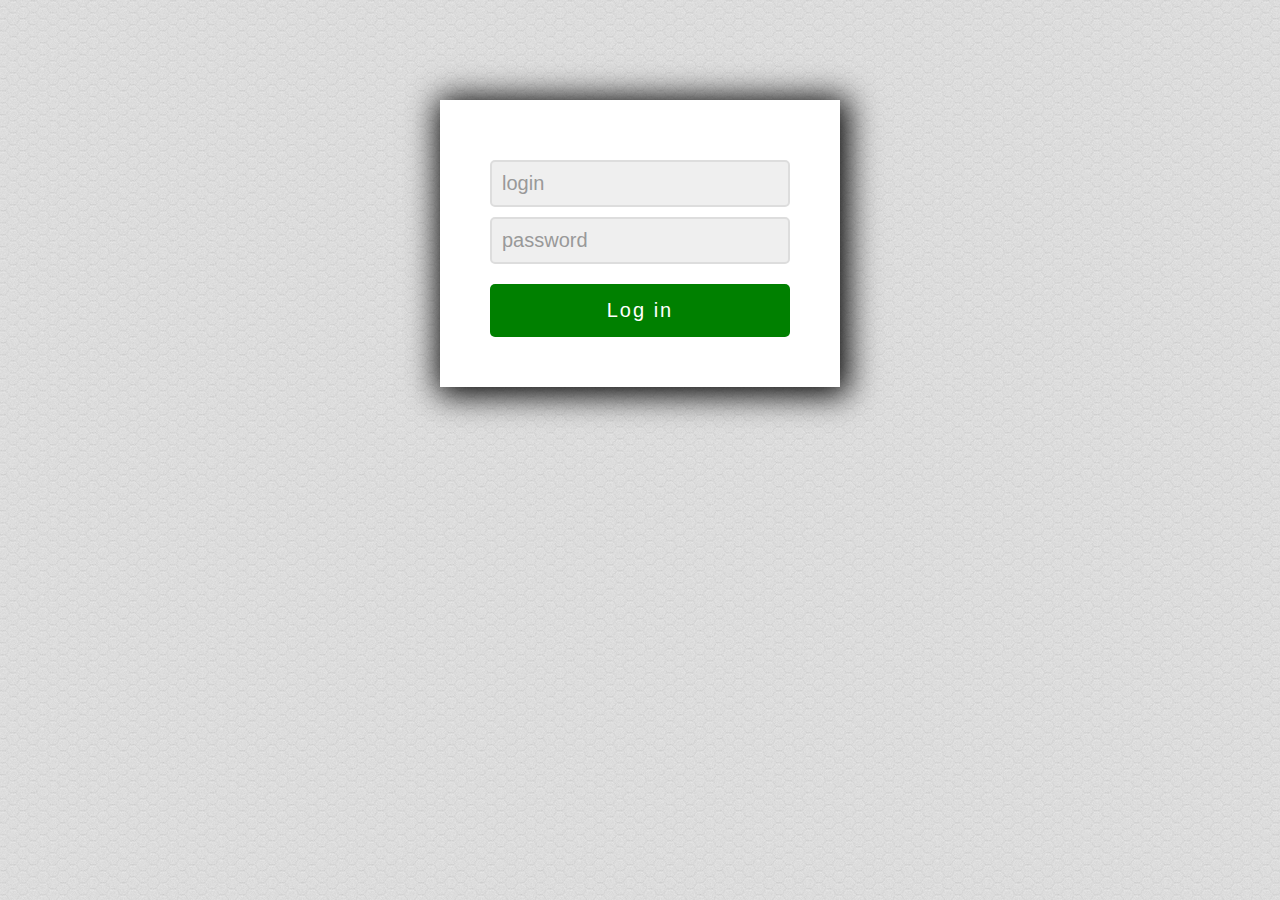
<file: index3.html>
<!DOCTYPE HTML>
<html lang="pl">
<head>
	<meta charset="utf-8" />
	<title>Stylizowanie formularzy</title>
	<meta name="description" content="Nauka podstawowego stylizowania elementów formularzy" />
	<meta name="keywords" content="css, odcinek" />
	<meta http-equiv="X-UA-Compatible" content="IE=edge,chrome=1" />		
	<link rel="stylesheet" href="style3.css" type="text/css" />
	
</head>

<body>

	<div id="container">
		<form>
	
			<input type="text" placeholder = "login" onfocus="this.placeholder=''" onblur="this.placeholder='login'">
			<input type="password" placeholder = "password" onfocus="this.placeholder=''" onblur="this.placeholder='password'">
			<input type="submit"value="Log in">
			
		</form>
	</div>	
</body>
</html>
</file>
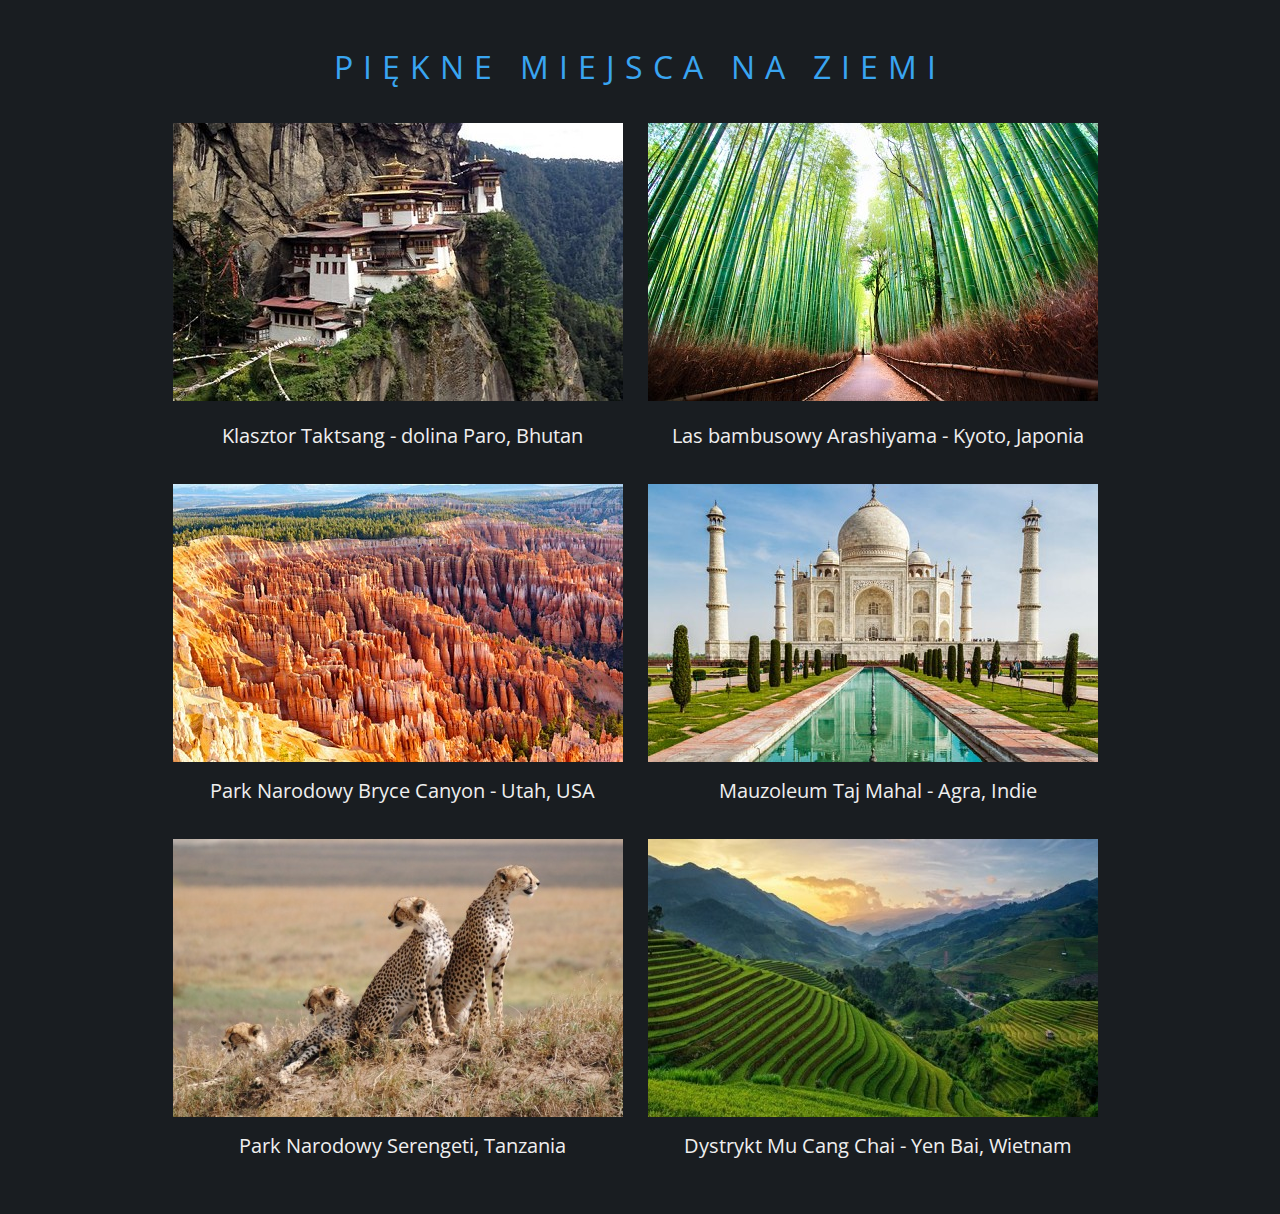
<file: index4.html>
<!DOCTYPE html>
<html lang="pl">
<head>

	<meta charset="utf-8">
	<title>Galeria zdjęć</title>
	<meta name="description" content="Piękne miejsca na Ziemi">
	<meta name="keywords" content="Taktsang, Paro, Bhutan, Arashiyama, Kyoto, Japonia, Bryce Canyon, Utah, USA, Taj Mahal, Agra, Indie, Serengeti, Tanzania, Mu Cang Chai, Yen Bai, Wietnam">
	<meta name="author" content="MZ">
	
	<meta http-equiv="X-Ua-Compatible" content="IE=edge,chrome=1">
	
	<link rel="stylesheet" href="style4.css">
	<link rel="stylesheet" href="css/fontello.css" type="text/css" />
	<link href="https://fonts.googleapis.com/css?family=Open+Sans:400,700&amp;subset=latin-ext" rel="stylesheet">
	
	<!--[if lt IE 9]>
	<script src="//cdnjs.cloudflare.com/ajax/libs/html5shiv/3.7.3/html5shiv.min.js"></script>
	<![endif]-->
	
</head>

<body>
	
	<main>
	
		<article>
		
			<div class="container">
			
				<header>
					<h1>Piękne miejsca na Ziemi</h1>
				</header>
			
				<div class="postcard">
				
					<div class="photo1"> 
						<a href="#"><img src="img/01.jpg" alt="Taktsang"></a>
					</div>
					<p>Klasztor Taktsang - dolina Paro, Bhutan</p>
					
				</div>
				
				<div class="postcard">
				
					<div class="photo2"> 
						<a href="#"><img src="img/02.jpg" alt="Arashiyama"></a>
					</div>
					<p>Las bambusowy Arashiyama - Kyoto, Japonia</p>
					
				</div>
				
				<div class="postcard">
				
					<div class="photo3"> 
						<div class="overlay">
						<a href="#"><img src="img/03.jpg" alt="Bryce Canyon"></a>
						<a class = "link" href=#><p>Rok zalozenia 1928</p><sup>2</sup></p></a>

						
						</div>
					</div>
					<p>Park Narodowy Bryce Canyon - Utah, USA</p>
					
				</div>
				
				<div class="postcard">
				
					<div class="photo4"> 
						<div class="overlayT">
						<a href="#"><img src="img/04.jpg" alt="Taj Mahal"></a>
						<a class="link" href=#>
							<i class="icon-suitcase"></i>
							<p>Zobacz album</p>
							
							</p>
						</a>
				
						</div>
					</div>
					<p>Mauzoleum Taj Mahal - Agra, Indie</p>
					
				</div>				
				

				<div class="postcard">
				
					<div class="photo5"> 
						<a href="#"><img src="img/05.jpg" alt="Serengeti"></a>
					</div>
					<p>Park Narodowy Serengeti, Tanzania</p>
					
				</div>

				<div class="postcard">
				
					<div class="photo6"> 
						<a href="#"><img src="img/06.jpg" alt="Mu Cang Chai"></a>
					</div>	
					<p>Dystrykt Mu Cang Chai - Yen Bai, Wietnam</p>
				</div>				
	
			</div>

		</article>
	
	</main>
	
</body>
</html>
</file>
<file: style.css>
body
{
    background-color: #303030;
    color:black;
    font-family: 'Montserrat', sans-serif;
    font-size:20px;
    /*nadpisanie kaskadowosci*/
    margin :0 !important;
}
.wrapper
{
    width:100%;
}
.header
{
    width:100%;
    /*padding only in vertical axis*/
    padding: 40px 0;
}
.logo
{
    width:450px;
    font-size:30px;
    margin-left:auto;
    margin-right:auto;
    color:white;
}
.nav
{
    width:100%;
    padding:10px 0;
    background-color: crimson;
    text-align:center;
    border-top: 2px solid #751b1b;
    border-bottom: 2px solid #751b1b;
    color: black;
}
.content
{
    width:1000px;
    margin-left:auto;
    margin-right:auto;
    text-align:justify;
    background-color: yellow;
    height: 1600px;
    color: black;
    padding-top:10px;
}
.socials
{
    width:100%;
    text-align:center;
    background-color: #292929;
    color:white;

}
.socialsdivs
{
    width:1000px;
    margin-left:auto;
    margin-right:auto;
    text-align:center;
}
.fb
{
    width: 25%;
    height:155px;
    float: left;
}
.fb:hover
{
    background-color: #4668b3;
}
.yt
{
    width: 25%;
    height:155px;
    float: left;
}
.yt:hover
{
    background-color: #d94348;
}
.tw
{
    width: 25%;
    height:155px;
    float: left;
}
.tw:hover
{
    background-color: #3095d3;
}
.gp
{
    width: 25%;
    height:155px;
    float: left;
}
.gp:hover
{
    background-color: #d95333;
}
.footer
{
    text-align:center;
    background-color: #222222;
    padding:30px;
}
.sticky
{
    width:100%;
    position:fixed;
    left:0;
    top:0;
    z-index: 100;
}
ol
{
    padding:0;
    margin:0;
    list-style-type: none;
    font-size:20px;
    height:35px;
    line-height: 200%;

}
/*style only for adres in lis*/
ol a
{
    color:white;
    text-decoration:none;
    display: block;
}
/*styl for li that parent have in ol*/
/*parentt > child*/
ol > li
{
    display: inline-block;
    width: 150px;
    border-right: 2px dashed black;
    
}
/*pierwsza opcja*/
ol > li:first-child
{
    border-left: 2px dashed black;
}
ol>li:hover
{
    background-color: #cf6969;
}
ol >li:hover > a
{
    color:#451717;
}
ol>li>ul
{
    list-style-type: none;
    padding: 0px;
    margin:0;
    height:40px;
    /*nie pokauj domyslnie elemntow listy*/
    display: none;
}
ol > li>ul>li
{
    background-color: #cf6969;
    position:relative;
    z-index: 100;
    border-top:1px dashed black;
}
/*pojawiabnie sie opcji*/
ol > li:hover > ul
{
    display: block;
}
ol > li>ul>li:hover
{
    background-color: yellow;

}
ol > li>ul>li:hover > a
{
    color:red;
}
</file>
<file: css/fontello.css>
@font-face {
  font-family: 'fontello';
  src: url('../font/fontello.eot?3757254');
  src: url('../font/fontello.eot?3757254#iefix') format('embedded-opentype'),
       url('../font/fontello.woff2?3757254') format('woff2'),
       url('../font/fontello.woff?3757254') format('woff'),
       url('../font/fontello.ttf?3757254') format('truetype'),
       url('../font/fontello.svg?3757254#fontello') format('svg');
  font-weight: normal;
  font-style: normal;
}
/* Chrome hack: SVG is rendered more smooth in Windozze. 100% magic, uncomment if you need it. */
/* Note, that will break hinting! In other OS-es font will be not as sharp as it could be */
/*
@media screen and (-webkit-min-device-pixel-ratio:0) {
  @font-face {
    font-family: 'fontello';
    src: url('../font/fontello.svg?3757254#fontello') format('svg');
  }
}
*/
 
 [class^="icon-"]:before, [class*=" icon-"]:before {
  font-family: "fontello";
  font-style: normal;
  font-weight: normal;
  speak: none;
 
  display: inline-block;
  text-decoration: inherit;
  width: 1em;
  margin-right: .2em;
  text-align: center;
  /* opacity: .8; */
 
  /* For safety - reset parent styles, that can break glyph codes*/
  font-variant: normal;
  text-transform: none;
 
  /* fix buttons height, for twitter bootstrap */
  line-height: 1em;
 
  /* Animation center compensation - margins should be symmetric */
  /* remove if not needed */
  margin-left: .2em;
 
  /* you can be more comfortable with increased icons size */
  /* font-size: 120%; */
 
  /* Font smoothing. That was taken from TWBS */
  -webkit-font-smoothing: antialiased;
  -moz-osx-font-smoothing: grayscale;
 
  /* Uncomment for 3D effect */
  /* text-shadow: 1px 1px 1px rgba(127, 127, 127, 0.3); */
}
 
.icon-gplus:before { content: '\e800'; font-size: 70px; margin-top:26px;} /* '' */
.icon-youtube:before { content: '\e801'; font-size: 70px; margin-top:26px;} /* '' */
.icon-twitter:before { content: '\e802'; font-size: 70px; margin-top:26px;} /* '' */
.icon-facebook:before { content: '\e803'; font-size: 70px; margin-top:26px;} /* '' */
.icon-laptop:before { content: '\e804'; font-size: 70px; margin-top:30px;  } /* '' */
.icon-suitcase:before { content: '\e805';font-size: 70px; margin-top:30px; } /* '' */
.icon-mail:before { content: '\e806'; font-size: 70px; margin-top:30px;} /* '' */
.icon-chat:before { content: '\e807'; } /* '' */
.icon-user:before { content: '\f061'; font-size: 70px; margin-top:30px; } /* '' */
</file>
<file: style2.css>
body
{
    /* Background pattern from Toptal Subtle Patterns */
    background-color: #303030;
    background-image: url("img/tlo.png");
    color:black;
    font-family: 'Montserrat', sans-serif;
    font-size:20px;
    margin:0px;
}
#logo
{
    width: 100%;
    height: 50px;
    background-color: darkolivegreen;
    font-size:36px;
    color:white;
    text-transform: uppercase;
    text-align:center;
    text-shadow: 
        2px 2px 0 black,
        -2px 2px 0 black,
        -2px -2px 0 black,
        2px -2px 0 black;     
    /*y x y x od gory od prawej od dolu od lewej*/
    padding:5px 0px 5px 0px;
    line-height: 2px;
    letter-spacing: 3px;
    border-bottom: 2px solid black;
}
#container
{
    background-color: white;
    margin-left: auto;
    margin-right:auto;
    width:878px;
    padding:10px;
    border-left: 1px solid black;
    border-right: 1px solid black;
    
}
#spis
{
    width:780px;
    padding-left: 100px;
}
ol
{
    margin-top:5px;
}
ol > li
{
    font-size: 22px;
    text-transform: uppercase;
    font-weight: 700;
    padding:5px;
    letter-spacing: 3px;
}
ol>li>ul
{
    font-size:18px;
    text-transform: none;
    font-weight:400px;
    padding:0px;
    letter-spacing:0px;
    margin-top:5px;
    margin-left: 30px;
    list-style-type: disc;
}
ol>li>ul>li
{
    margin:0px;
  
}
ol>li>il>li:before
{
    color: darkolivegreen;
}
.slajd
{
    /*y x*/
    padding:20px 40px;
    text-align:justify;
}
h1
{
    font-size:24px;
    text-transform: uppercase;
    font-weight: 800px;
}
a:link
{
    color:black;
    text-decoration: none;
}
a:visited
{
    color:black;
    text-decoration: none;
}
a:hover
{
    color:darkolivegreen;
    text-decoration: underline;
}
a:active
{
    color:black;
    text-decoration: none;
}
.scrollup
{
    width: 64px;
    height:64px;
    text-decoration: none;
    background: url("img/up.png") no-repeat 0px 0px;
    /*fized - na stale*/
    position: fixed;
    right : 50px;
    bottom: 50px;
    display: none;
}
</file>
<file: style3.css>
body
{
    /* Background pattern from Toptal Subtle Patterns */
    background-image: url("img/tlo3.png");
    font-size: 20px;

}
#container
{
    background-color: white;
    width:300px;
    padding: 50px;
    margin-left: auto;
    margin-right:auto;
    margin-top:100px;
    box-shadow: 3px 3px 30px 5px black;
}
/*tylko boxy gdzie sa wpisywanie login i haslo*/
input[type=text],
input[type=password]
{
    width:300px;
    background-color: #efefef;
    color:#666666;
    border: 2px solid #ddd;
    border-radius: 5px;
    font-size:20px;
    padding:10px;
    /*wymus 300px niezaleznie od contentu*/
    box-sizing: border-box;
    /*obwodka na focusie*/
    outline:none;
    margin-top: 10px;
}
input[type=text]:focus,
input[type=password]:focus
{
    box-shadow: 0px 0px 10px 2px black; 
    border: 2px solid greenyellow;
    background-color: lightgreen;
    color:green;
}
input[type = submit]
{
    width:300px;
    background-color: green;
    font-size:20px;
    color:white;
    padding : 15px 10px;
    margin-top:10px;
    border:none;
    border-radius:5px;
    cursor:pointer;
    letter-spacing:2px;
    /*obwodka na focusie*/
    outline:none;
    margin-top:20px;
}
/*responsywnosc buttpona po najechaniu tabem*/
input[type = submit]:focus
{
    box-shadow: 0px 0px 10px 2px black; 
}
input[type = submit]:hover
{
    background-color: lightgreen;
}
/*koloe dla placholder*/
input::-webkit-input-placeholder
{
    color: #999;
}
input:focus::-webkit-input-placeholder
{
    color: #428C42;
}
/* Firefox < 19 */
input:-moz-placeholder
{
    color: #999;
}
input:focus:-moz-placeholder
{
    color: #428C42;
}
/* Firefox > 19 */
input::-moz-placeholder
{
    color: #999;
}
input:focus::-moz-placeholder
{
    color: #428C42;
}
/* Internet Explorer 10 */
input:-ms-input-placeholder
{
    color: #999;
}
input:focus:-ms-input-placeholder
{
    color: #428C42;
}
</file>
<file: style4.css>
body
{
	background-color: #191d21;
	font-family: 'Open Sans', sans-serif;
	font-size: 20px;
	color: #efefef;
}

a:link 
{
    color: #fff;
	text-decoration: none;
}

a:visited 
{
    color: #fff;
}

a:hover 
{
    color: #fff;
}

a:active 
{    
	color: #fff;
}

.container
{
	margin-left: auto;
	margin-right: auto;
	width: 1000px;
	text-align: center;
	padding: 0;
	margin-bottom: 25px;
}

.postcard
{
	display: inline-block;
	width: 460px;
	text-align: center;
	padding: 5px;
}

.postcard p
{
	padding: 5px;
	margin-top: 10px;
}

h1
{
	font-size: 32px;
	font-weight: 400;
	color: #39a5f1;
	margin-top: 45px;	
	margin-bottom: 30px;
	letter-spacing: 10px;
	text-transform: uppercase;
}

/* Hover effects */

.photo1
{
	width: 450px;
	/*transition - plynne przejscie miedzy stanami*/
	transition: all 0.3s ease-in-out;
}
.photo1:hover
{
	/*transform - zestaw cech do zmiany niedostepnych inaczej*/
	transform: scale(0.9 , 1.4);
	opacity:0.1;
	
}

.photo2
{
	width: 450px;
	transition: transform .2s ease-in-out;
}
.photo2:hover
{
	/*skew rownloleglobok*/
	transform: scale(0.8) rotate(5deg) skew(10deg, 0deg);
	-webkit-transform: scale(0.8) rotate(5deg) skew(10deg, 0deg);
	-ms-transform: scale(0.8) rotate(5deg) skew(10deg, 0deg);

}
.photo3
{
	width: 450px;
}
.overlay
{
	/*pozycja relatywna pozwala uzyc cztrerach wlasciweisco left r bott  
	za pomoca ktorych mozna przesywaac elemtn wgledem ulkaldu odnienisienia */
	position: relative;
	width:450px;
	height:278px;
}
.overlay .link/*zlap link w overlayu*/
{
	position: absolute;
	display: block;
	width:450px;
	height:65px;
	background-color: black;
	/*przkelj do punktu 0,0*/
	left: 0px;
	bottom:0px;
	opacity:0;
	transition: opacity .5s ease-in-out;
}
.overlay:hover .link
{
	opacity:0.8;
}
.overlayT
{
	/*pozycja relatywna pozwala uzyc cztrerach wlasciweisco left r bott  
	za pomoca ktorych mozna przesywaac elemtn wgledem ulkaldu odnienisienia */
	position: relative;
	width:450px;
	height:278px;
}
.overlayT .link/*zlap link w overlayu*/
{
	position: absolute;
	display: block;
	width:100%;
	height:100%;
	background-color: limegreen;
	/*przkelj do punktu 0,0*/
	left: 0px;
	bottom:0px;
	opacity:0;
	transition: opacity .5s ease-in-out;
}
.overlayT:hover .link
{
	opacity:0.9;
}
.icon
{
	display:block;
	top:25%;
	position:relative;
	font-size: 72px;

}
.icon p
{
	font-size:20px;
}
.photo3:hover
{

}
.photo4
{
	width: 450px;
}
.photo4:hover
{
	
}
.photo5
{
	width: 450px;
	height:278px;
	transition: opacity .5s ease-in-out;
	overflow:hidden;
}
.photo5 img
{
	transition: all .5s ease-in-out;
}
.photo5:hover img
{
	transform:scale(1.15);
}
.photo6
{
	width: 450px;
	height:278px;
	transition: opacity .5s ease-in-out;
	overflow:hidden;
}
.photo6 img
{
	transition: all .5s ease-in-out;
}
.photo6:hover img
{
	transform:scale(1.15) rotate(-5deg);
}
</file>
